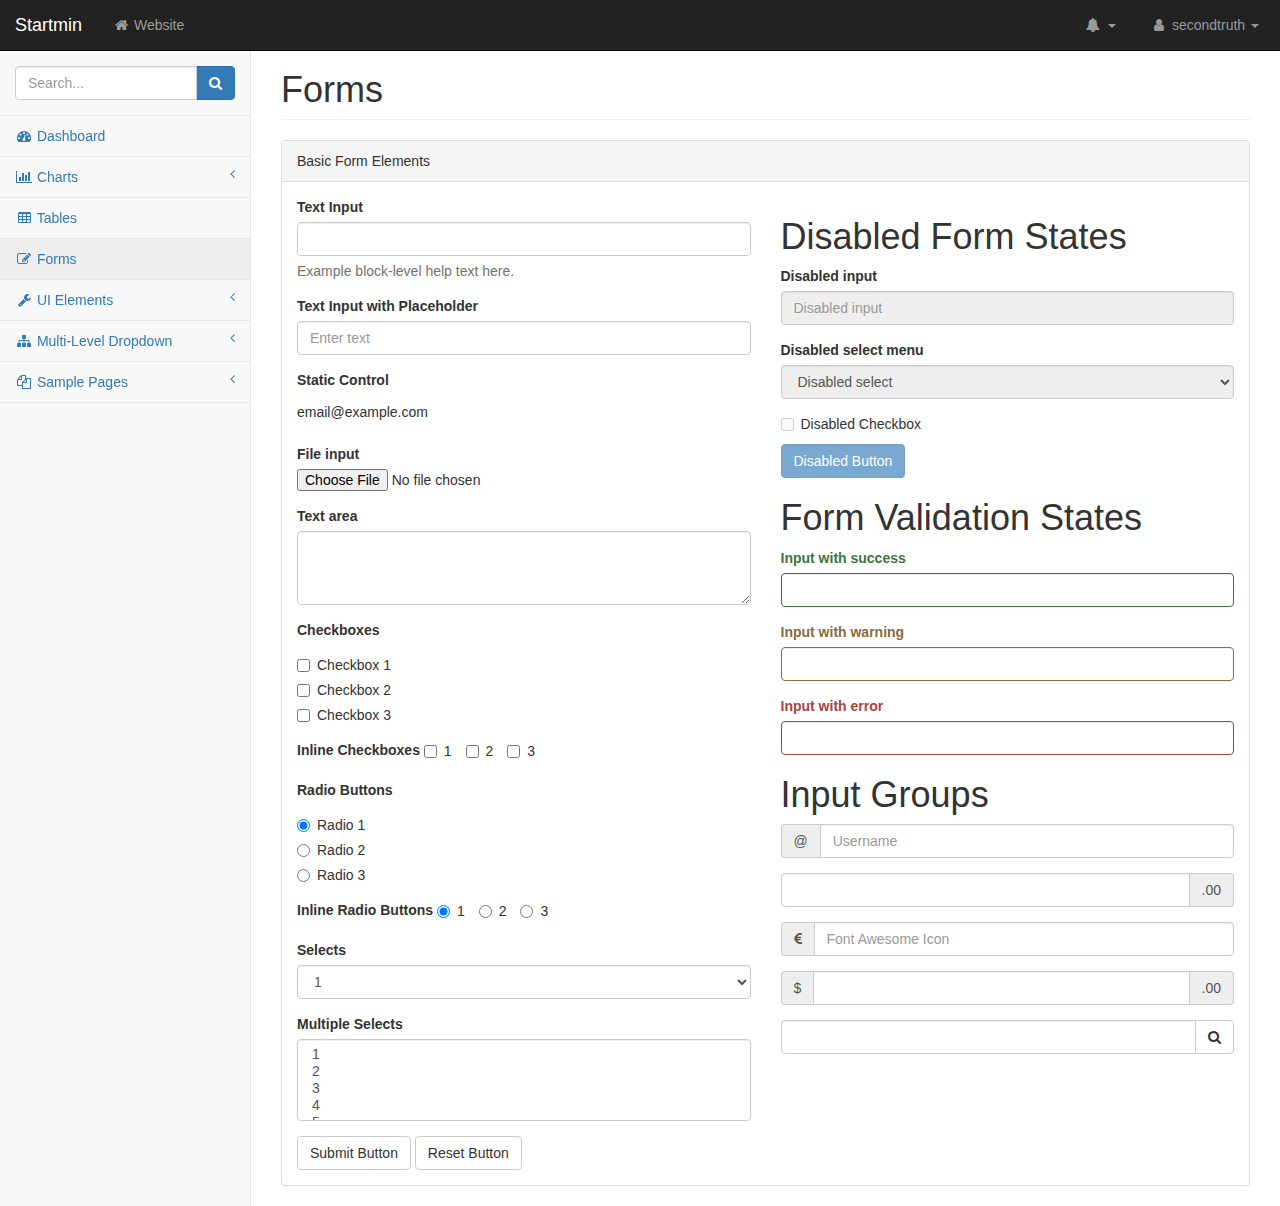
<file: public/addmin/startmin-master/pages/forms.html>
<!DOCTYPE html>
<html lang="en">
    <head>
        <meta charset="utf-8">
        <meta http-equiv="X-UA-Compatible" content="IE=edge">
        <meta name="viewport" content="width=device-width, initial-scale=1">
        <meta name="description" content="">
        <meta name="author" content="">

        <title>Startmin - Bootstrap Admin Theme</title>

        <!-- Bootstrap Core CSS -->
        <link href="../css/bootstrap.min.css" rel="stylesheet">

        <!-- MetisMenu CSS -->
        <link href="../css/metisMenu.min.css" rel="stylesheet">

        <!-- Custom CSS -->
        <link href="../css/startmin.css" rel="stylesheet">

        <!-- Custom Fonts -->
        <link href="../css/font-awesome.min.css" rel="stylesheet" type="text/css">

        <!-- HTML5 Shim and Respond.js IE8 support of HTML5 elements and media queries -->
        <!-- WARNING: Respond.js doesn't work if you view the page via file:// -->
        <!--[if lt IE 9]>
        <script src="https://cdnjs.cloudflare.com/ajax/libs/html5shiv/3.7.3/html5shiv.min.js"></script>
        <script src="https://cdnjs.cloudflare.com/ajax/libs/respond.js/1.4.2/respond.min.js"></script>
        <![endif]-->
    </head>
    <body>

        <div id="wrapper">

            <!-- Navigation -->
            <nav class="navbar navbar-inverse navbar-fixed-top" role="navigation">
                <div class="navbar-header">
                    <a class="navbar-brand" href="index.html">Startmin</a>
                </div>

                <button type="button" class="navbar-toggle" data-toggle="collapse" data-target=".navbar-collapse">
                    <span class="sr-only">Toggle navigation</span>
                    <span class="icon-bar"></span>
                    <span class="icon-bar"></span>
                    <span class="icon-bar"></span>
                </button>

                <ul class="nav navbar-nav navbar-left navbar-top-links">
                    <li><a href="#"><i class="fa fa-home fa-fw"></i> Website</a></li>
                </ul>

                <ul class="nav navbar-right navbar-top-links">
                    <li class="dropdown navbar-inverse">
                        <a class="dropdown-toggle" data-toggle="dropdown" href="#">
                            <i class="fa fa-bell fa-fw"></i> <b class="caret"></b>
                        </a>
                        <ul class="dropdown-menu dropdown-alerts">
                            <li>
                                <a href="#">
                                    <div>
                                        <i class="fa fa-comment fa-fw"></i> New Comment
                                        <span class="pull-right text-muted small">4 minutes ago</span>
                                    </div>
                                </a>
                            </li>
                            <li>
                                <a href="#">
                                    <div>
                                        <i class="fa fa-twitter fa-fw"></i> 3 New Followers
                                        <span class="pull-right text-muted small">12 minutes ago</span>
                                    </div>
                                </a>
                            </li>
                            <li>
                                <a href="#">
                                    <div>
                                        <i class="fa fa-envelope fa-fw"></i> Message Sent
                                        <span class="pull-right text-muted small">4 minutes ago</span>
                                    </div>
                                </a>
                            </li>
                            <li>
                                <a href="#">
                                    <div>
                                        <i class="fa fa-tasks fa-fw"></i> New Task
                                        <span class="pull-right text-muted small">4 minutes ago</span>
                                    </div>
                                </a>
                            </li>
                            <li>
                                <a href="#">
                                    <div>
                                        <i class="fa fa-upload fa-fw"></i> Server Rebooted
                                        <span class="pull-right text-muted small">4 minutes ago</span>
                                    </div>
                                </a>
                            </li>
                            <li class="divider"></li>
                            <li>
                                <a class="text-center" href="#">
                                    <strong>See All Alerts</strong>
                                    <i class="fa fa-angle-right"></i>
                                </a>
                            </li>
                        </ul>
                    </li>
                    <li class="dropdown">
                        <a class="dropdown-toggle" data-toggle="dropdown" href="#">
                            <i class="fa fa-user fa-fw"></i> secondtruth <b class="caret"></b>
                        </a>
                        <ul class="dropdown-menu dropdown-user">
                            <li><a href="#"><i class="fa fa-user fa-fw"></i> User Profile</a>
                            </li>
                            <li><a href="#"><i class="fa fa-gear fa-fw"></i> Settings</a>
                            </li>
                            <li class="divider"></li>
                            <li><a href="login.html"><i class="fa fa-sign-out fa-fw"></i> Logout</a>
                            </li>
                        </ul>
                    </li>
                </ul>
                <!-- /.navbar-top-links -->

                <div class="navbar-default sidebar" role="navigation">
                    <div class="sidebar-nav navbar-collapse">
                        <ul class="nav" id="side-menu">
                            <li class="sidebar-search">
                                <div class="input-group custom-search-form">
                                    <input type="text" class="form-control" placeholder="Search...">
                                    <span class="input-group-btn">
                                        <button class="btn btn-primary" type="button">
                                            <i class="fa fa-search"></i>
                                        </button>
                                </span>
                                </div>
                                <!-- /input-group -->
                            </li>
                            <li>
                                <a href="index.html"><i class="fa fa-dashboard fa-fw"></i> Dashboard</a>
                            </li>
                            <li>
                                <a href="#"><i class="fa fa-bar-chart-o fa-fw"></i> Charts<span class="fa arrow"></span></a>
                                <ul class="nav nav-second-level">
                                    <li>
                                        <a href="flot.html">Flot Charts</a>
                                    </li>
                                    <li>
                                        <a href="morris.html">Morris.js Charts</a>
                                    </li>
                                </ul>
                                <!-- /.nav-second-level -->
                            </li>
                            <li>
                                <a href="tables.html"><i class="fa fa-table fa-fw"></i> Tables</a>
                            </li>
                            <li>
                                <a href="forms.html"><i class="fa fa-edit fa-fw"></i> Forms</a>
                            </li>
                            <li>
                                <a href="#"><i class="fa fa-wrench fa-fw"></i> UI Elements<span class="fa arrow"></span></a>
                                <ul class="nav nav-second-level">
                                    <li>
                                        <a href="panels-wells.html">Panels and Wells</a>
                                    </li>
                                    <li>
                                        <a href="buttons.html">Buttons</a>
                                    </li>
                                    <li>
                                        <a href="notifications.html">Notifications</a>
                                    </li>
                                    <li>
                                        <a href="typography.html">Typography</a>
                                    </li>
                                    <li>
                                        <a href="icons.html"> Icons</a>
                                    </li>
                                    <li>
                                        <a href="grid.html">Grid</a>
                                    </li>
                                </ul>
                                <!-- /.nav-second-level -->
                            </li>
                            <li>
                                <a href="#"><i class="fa fa-sitemap fa-fw"></i> Multi-Level Dropdown<span class="fa arrow"></span></a>
                                <ul class="nav nav-second-level">
                                    <li>
                                        <a href="#">Second Level Item</a>
                                    </li>
                                    <li>
                                        <a href="#">Second Level Item</a>
                                    </li>
                                    <li>
                                        <a href="#">Third Level <span class="fa arrow"></span></a>
                                        <ul class="nav nav-third-level">
                                            <li>
                                                <a href="#">Third Level Item</a>
                                            </li>
                                            <li>
                                                <a href="#">Third Level Item</a>
                                            </li>
                                            <li>
                                                <a href="#">Third Level Item</a>
                                            </li>
                                            <li>
                                                <a href="#">Third Level Item</a>
                                            </li>
                                        </ul>
                                        <!-- /.nav-third-level -->
                                    </li>
                                </ul>
                                <!-- /.nav-second-level -->
                            </li>
                            <li>
                                <a href="#"><i class="fa fa-files-o fa-fw"></i> Sample Pages<span class="fa arrow"></span></a>
                                <ul class="nav nav-second-level">
                                    <li>
                                        <a href="blank.html">Blank Page</a>
                                    </li>
                                    <li>
                                        <a href="login.html">Login Page</a>
                                    </li>
                                </ul>
                                <!-- /.nav-second-level -->
                            </li>
                        </ul>
                    </div>
                    <!-- /.sidebar-collapse -->
                </div>
                <!-- /.navbar-static-side -->
            </nav>

            <div id="page-wrapper">
                <div class="container-fluid">
                    <div class="row">
                        <div class="col-lg-12">
                            <h1 class="page-header">Forms</h1>
                        </div>
                        <!-- /.col-lg-12 -->
                    </div>
                    <!-- /.row -->
                    <div class="row">
                        <div class="col-lg-12">
                            <div class="panel panel-default">
                                <div class="panel-heading">
                                    Basic Form Elements
                                </div>
                                <div class="panel-body">
                                    <div class="row">
                                        <div class="col-lg-6">
                                            <form role="form">
                                                <div class="form-group">
                                                    <label>Text Input</label>
                                                    <input class="form-control">
                                                    <p class="help-block">Example block-level help text here.</p>
                                                </div>
                                                <div class="form-group">
                                                    <label>Text Input with Placeholder</label>
                                                    <input class="form-control" placeholder="Enter text">
                                                </div>
                                                <div class="form-group">
                                                    <label>Static Control</label>
                                                    <p class="form-control-static">email@example.com</p>
                                                </div>
                                                <div class="form-group">
                                                    <label>File input</label>
                                                    <input type="file">
                                                </div>
                                                <div class="form-group">
                                                    <label>Text area</label>
                                                    <textarea class="form-control" rows="3"></textarea>
                                                </div>
                                                <div class="form-group">
                                                    <label>Checkboxes</label>
                                                    <div class="checkbox">
                                                        <label>
                                                            <input type="checkbox" value="">Checkbox 1
                                                        </label>
                                                    </div>
                                                    <div class="checkbox">
                                                        <label>
                                                            <input type="checkbox" value="">Checkbox 2
                                                        </label>
                                                    </div>
                                                    <div class="checkbox">
                                                        <label>
                                                            <input type="checkbox" value="">Checkbox 3
                                                        </label>
                                                    </div>
                                                </div>
                                                <div class="form-group">
                                                    <label>Inline Checkboxes</label>
                                                    <label class="checkbox-inline">
                                                        <input type="checkbox">1
                                                    </label>
                                                    <label class="checkbox-inline">
                                                        <input type="checkbox">2
                                                    </label>
                                                    <label class="checkbox-inline">
                                                        <input type="checkbox">3
                                                    </label>
                                                </div>
                                                <div class="form-group">
                                                    <label>Radio Buttons</label>
                                                    <div class="radio">
                                                        <label>
                                                            <input type="radio" name="optionsRadios" id="optionsRadios1" value="option1" checked>Radio 1
                                                        </label>
                                                    </div>
                                                    <div class="radio">
                                                        <label>
                                                            <input type="radio" name="optionsRadios" id="optionsRadios2" value="option2">Radio 2
                                                        </label>
                                                    </div>
                                                    <div class="radio">
                                                        <label>
                                                            <input type="radio" name="optionsRadios" id="optionsRadios3" value="option3">Radio 3
                                                        </label>
                                                    </div>
                                                </div>
                                                <div class="form-group">
                                                    <label>Inline Radio Buttons</label>
                                                    <label class="radio-inline">
                                                        <input type="radio" name="optionsRadiosInline" id="optionsRadiosInline1" value="option1" checked>1
                                                    </label>
                                                    <label class="radio-inline">
                                                        <input type="radio" name="optionsRadiosInline" id="optionsRadiosInline2" value="option2">2
                                                    </label>
                                                    <label class="radio-inline">
                                                        <input type="radio" name="optionsRadiosInline" id="optionsRadiosInline3" value="option3">3
                                                    </label>
                                                </div>
                                                <div class="form-group">
                                                    <label>Selects</label>
                                                    <select class="form-control">
                                                        <option>1</option>
                                                        <option>2</option>
                                                        <option>3</option>
                                                        <option>4</option>
                                                        <option>5</option>
                                                    </select>
                                                </div>
                                                <div class="form-group">
                                                    <label>Multiple Selects</label>
                                                    <select multiple class="form-control">
                                                        <option>1</option>
                                                        <option>2</option>
                                                        <option>3</option>
                                                        <option>4</option>
                                                        <option>5</option>
                                                    </select>
                                                </div>
                                                <button type="submit" class="btn btn-default">Submit Button</button>
                                                <button type="reset" class="btn btn-default">Reset Button</button>
                                            </form>
                                        </div>
                                        <!-- /.col-lg-6 (nested) -->
                                        <div class="col-lg-6">
                                            <h1>Disabled Form States</h1>
                                            <form role="form">
                                                <fieldset disabled>
                                                    <div class="form-group">
                                                        <label for="disabledSelect">Disabled input</label>
                                                        <input class="form-control" id="disabledInput" type="text" placeholder="Disabled input" disabled>
                                                    </div>
                                                    <div class="form-group">
                                                        <label for="disabledSelect">Disabled select menu</label>
                                                        <select id="disabledSelect" class="form-control">
                                                            <option>Disabled select</option>
                                                        </select>
                                                    </div>
                                                    <div class="checkbox">
                                                        <label>
                                                            <input type="checkbox">Disabled Checkbox
                                                        </label>
                                                    </div>
                                                    <button type="submit" class="btn btn-primary">Disabled Button</button>
                                                </fieldset>
                                            </form>
                                            <h1>Form Validation States</h1>
                                            <form role="form">
                                                <div class="form-group has-success">
                                                    <label class="control-label" for="inputSuccess">Input with success</label>
                                                    <input type="text" class="form-control" id="inputSuccess">
                                                </div>
                                                <div class="form-group has-warning">
                                                    <label class="control-label" for="inputWarning">Input with warning</label>
                                                    <input type="text" class="form-control" id="inputWarning">
                                                </div>
                                                <div class="form-group has-error">
                                                    <label class="control-label" for="inputError">Input with error</label>
                                                    <input type="text" class="form-control" id="inputError">
                                                </div>
                                            </form>
                                            <h1>Input Groups</h1>
                                            <form role="form">
                                                <div class="form-group input-group">
                                                    <span class="input-group-addon">@</span>
                                                    <input type="text" class="form-control" placeholder="Username">
                                                </div>
                                                <div class="form-group input-group">
                                                    <input type="text" class="form-control">
                                                    <span class="input-group-addon">.00</span>
                                                </div>
                                                <div class="form-group input-group">
                                                    <span class="input-group-addon"><i class="fa fa-eur"></i>
                                                    </span>
                                                    <input type="text" class="form-control" placeholder="Font Awesome Icon">
                                                </div>
                                                <div class="form-group input-group">
                                                    <span class="input-group-addon">$</span>
                                                    <input type="text" class="form-control">
                                                    <span class="input-group-addon">.00</span>
                                                </div>
                                                <div class="form-group input-group">
                                                    <input type="text" class="form-control">
                                                    <span class="input-group-btn">
                                                        <button class="btn btn-default" type="button"><i class="fa fa-search"></i>
                                                        </button>
                                                    </span>
                                                </div>
                                            </form>
                                        </div>
                                        <!-- /.col-lg-6 (nested) -->
                                    </div>
                                    <!-- /.row (nested) -->
                                </div>
                                <!-- /.panel-body -->
                            </div>
                            <!-- /.panel -->
                        </div>
                        <!-- /.col-lg-12 -->
                    </div>
                    <!-- /.row -->
                </div>
                <!-- /.container-fluid -->
            </div>
            <!-- /#page-wrapper -->

        </div>
        <!-- /#wrapper -->

        <!-- jQuery -->
        <script src="../js/jquery.min.js"></script>

        <!-- Bootstrap Core JavaScript -->
        <script src="../js/bootstrap.min.js"></script>

        <!-- Metis Menu Plugin JavaScript -->
        <script src="../js/metisMenu.min.js"></script>

        <!-- Custom Theme JavaScript -->
        <script src="../js/startmin.js"></script>

    </body>
</html>
</file>
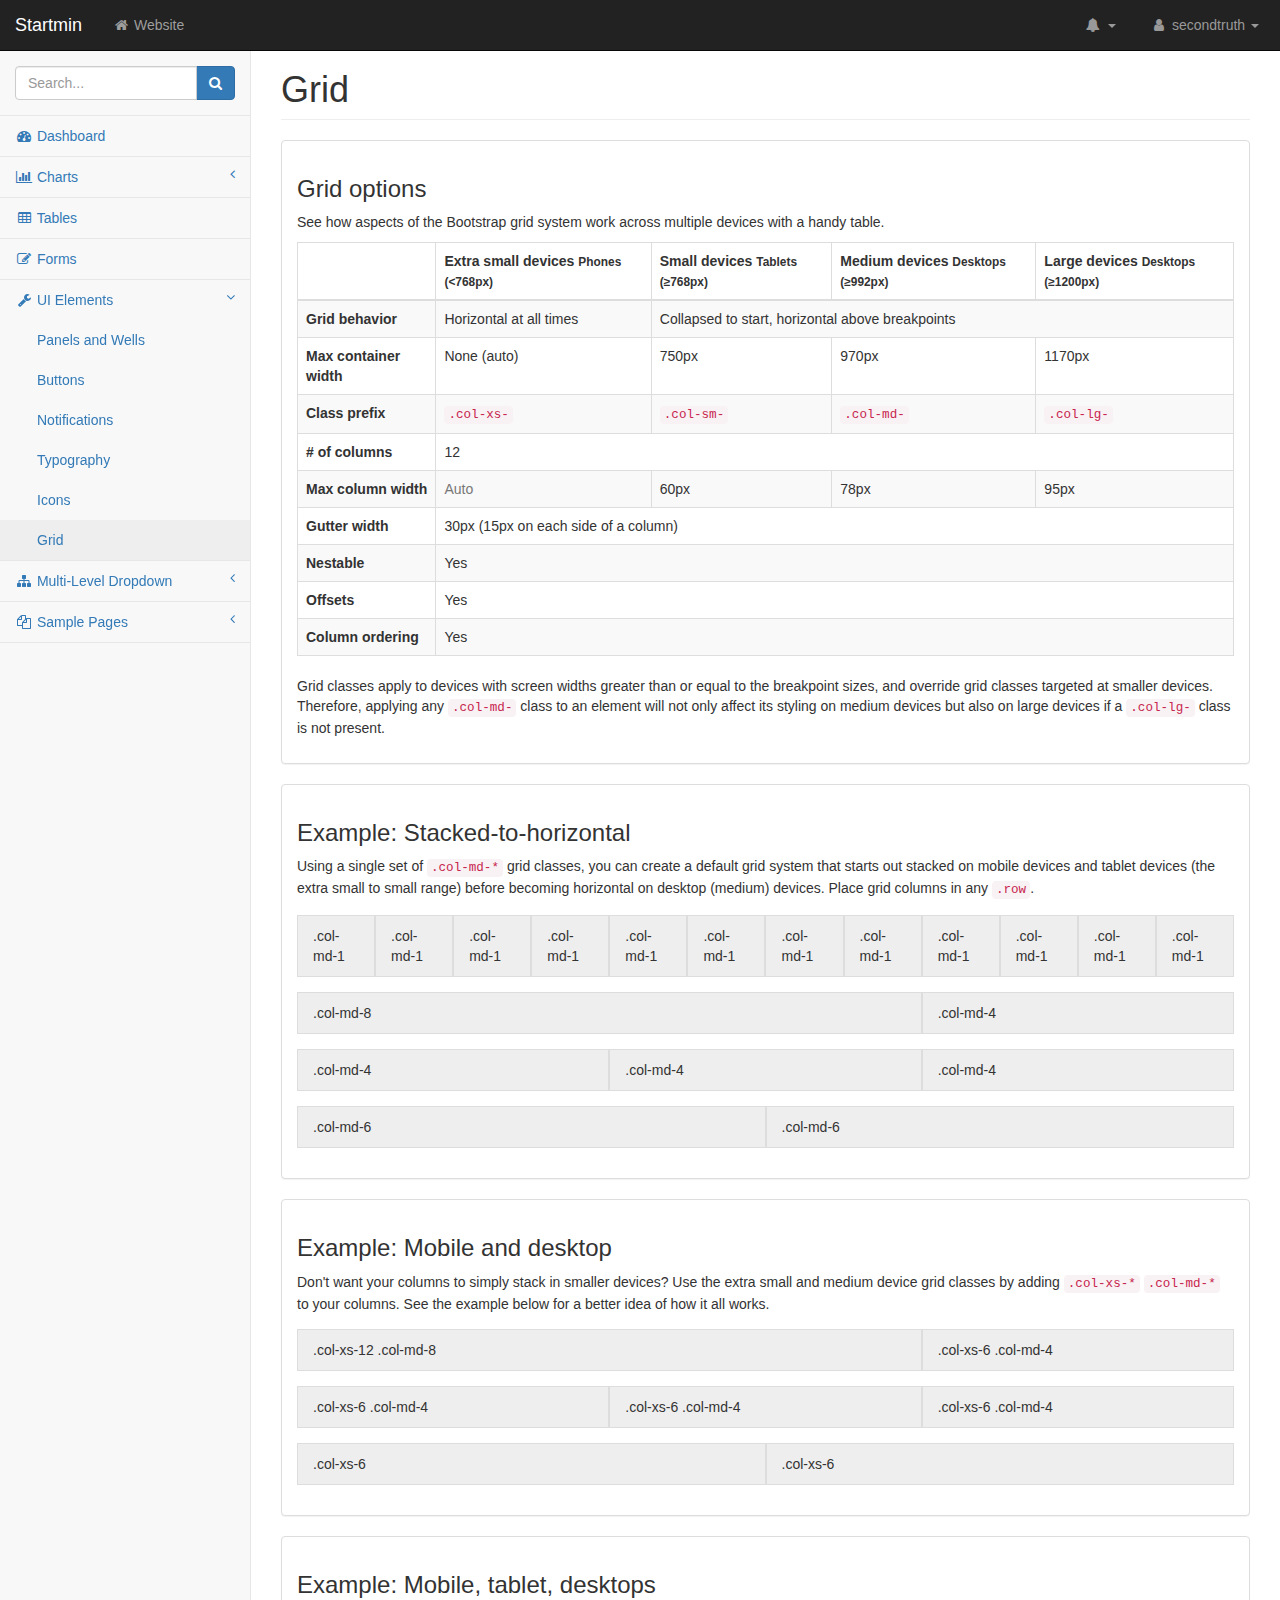
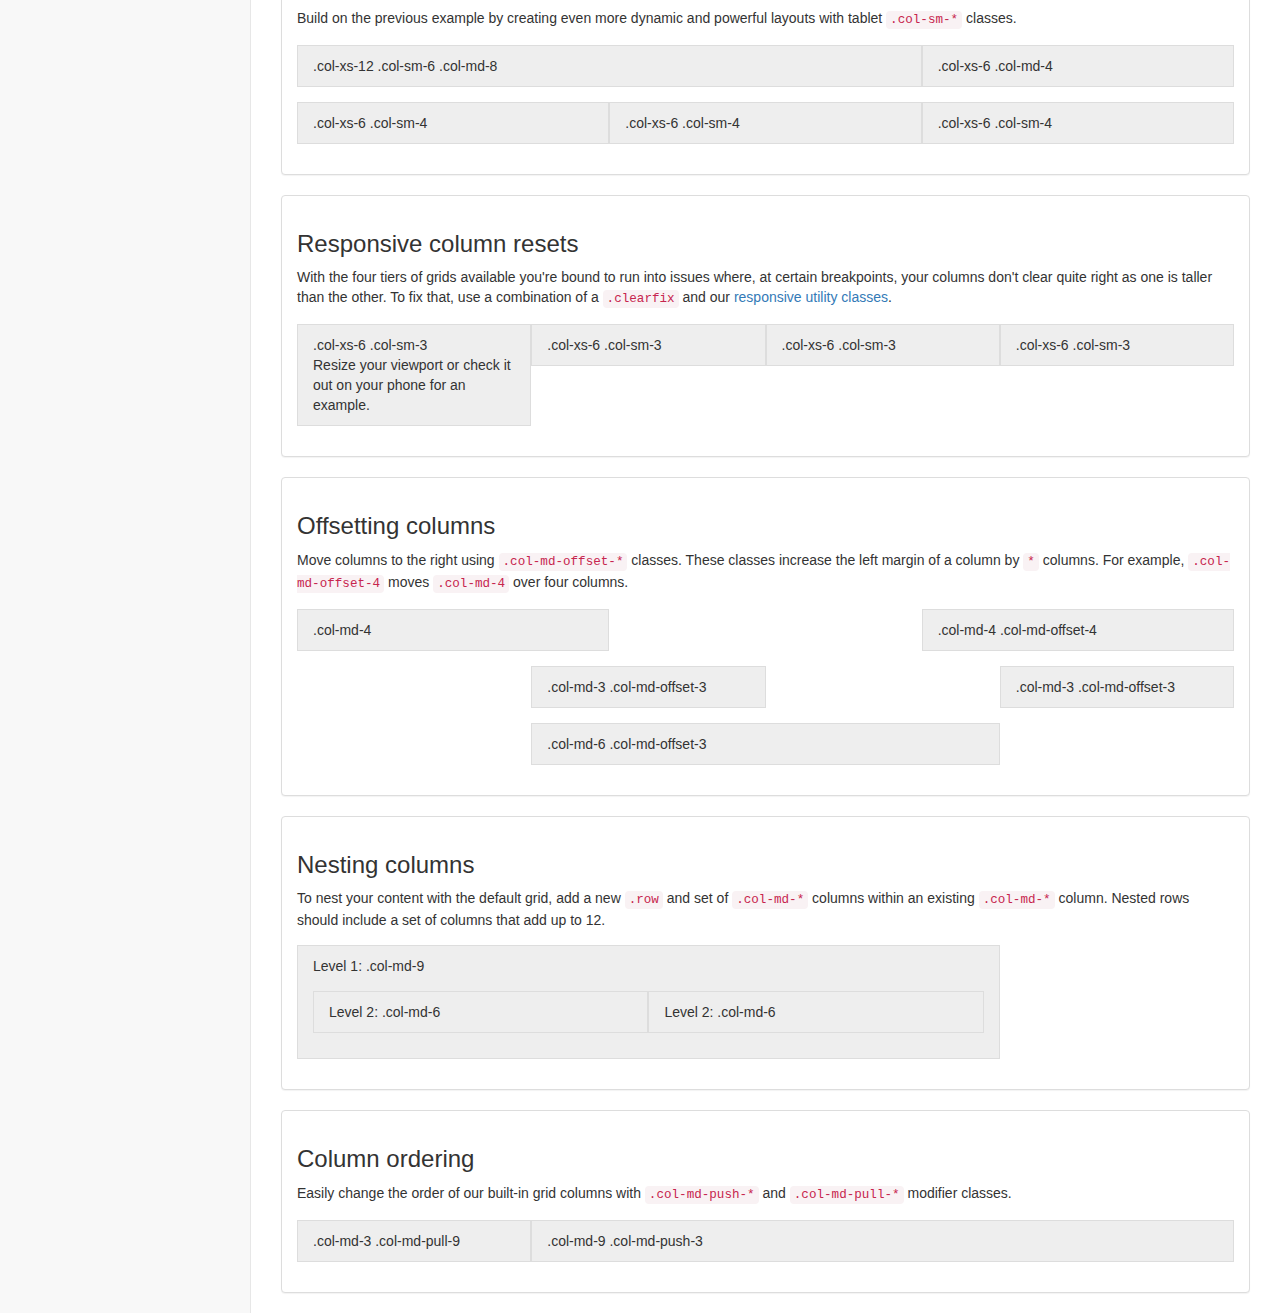
<file: public/addmin/startmin-master/pages/grid.html>
<!DOCTYPE html>
<html lang="en">
    <head>
        <meta charset="utf-8">
        <meta http-equiv="X-UA-Compatible" content="IE=edge">
        <meta name="viewport" content="width=device-width, initial-scale=1">
        <meta name="description" content="">
        <meta name="author" content="">

        <title>Startmin - Bootstrap Admin Theme</title>

        <!-- Bootstrap Core CSS -->
        <link href="../css/bootstrap.min.css" rel="stylesheet">

        <!-- MetisMenu CSS -->
        <link href="../css/metisMenu.min.css" rel="stylesheet">

        <!-- Custom CSS -->
        <link href="../css/startmin.css" rel="stylesheet">

        <!-- Custom Fonts -->
        <link href="../css/font-awesome.min.css" rel="stylesheet" type="text/css">

        <!-- HTML5 Shim and Respond.js IE8 support of HTML5 elements and media queries -->
        <!-- WARNING: Respond.js doesn't work if you view the page via file:// -->
        <!--[if lt IE 9]>
        <script src="https://cdnjs.cloudflare.com/ajax/libs/html5shiv/3.7.3/html5shiv.min.js"></script>
        <script src="https://cdnjs.cloudflare.com/ajax/libs/respond.js/1.4.2/respond.min.js"></script>
        <![endif]-->
    </head>
    <body>

        <div id="wrapper">

            <!-- Navigation -->
            <nav class="navbar navbar-inverse navbar-fixed-top" role="navigation">
                <div class="navbar-header">
                    <a class="navbar-brand" href="index.html">Startmin</a>
                </div>

                <button type="button" class="navbar-toggle" data-toggle="collapse" data-target=".navbar-collapse">
                    <span class="sr-only">Toggle navigation</span>
                    <span class="icon-bar"></span>
                    <span class="icon-bar"></span>
                    <span class="icon-bar"></span>
                </button>

                <ul class="nav navbar-nav navbar-left navbar-top-links">
                    <li><a href="#"><i class="fa fa-home fa-fw"></i> Website</a></li>
                </ul>

                <ul class="nav navbar-right navbar-top-links">
                    <li class="dropdown navbar-inverse">
                        <a class="dropdown-toggle" data-toggle="dropdown" href="#">
                            <i class="fa fa-bell fa-fw"></i> <b class="caret"></b>
                        </a>
                        <ul class="dropdown-menu dropdown-alerts">
                            <li>
                                <a href="#">
                                    <div>
                                        <i class="fa fa-comment fa-fw"></i> New Comment
                                        <span class="pull-right text-muted small">4 minutes ago</span>
                                    </div>
                                </a>
                            </li>
                            <li>
                                <a href="#">
                                    <div>
                                        <i class="fa fa-twitter fa-fw"></i> 3 New Followers
                                        <span class="pull-right text-muted small">12 minutes ago</span>
                                    </div>
                                </a>
                            </li>
                            <li>
                                <a href="#">
                                    <div>
                                        <i class="fa fa-envelope fa-fw"></i> Message Sent
                                        <span class="pull-right text-muted small">4 minutes ago</span>
                                    </div>
                                </a>
                            </li>
                            <li>
                                <a href="#">
                                    <div>
                                        <i class="fa fa-tasks fa-fw"></i> New Task
                                        <span class="pull-right text-muted small">4 minutes ago</span>
                                    </div>
                                </a>
                            </li>
                            <li>
                                <a href="#">
                                    <div>
                                        <i class="fa fa-upload fa-fw"></i> Server Rebooted
                                        <span class="pull-right text-muted small">4 minutes ago</span>
                                    </div>
                                </a>
                            </li>
                            <li class="divider"></li>
                            <li>
                                <a class="text-center" href="#">
                                    <strong>See All Alerts</strong>
                                    <i class="fa fa-angle-right"></i>
                                </a>
                            </li>
                        </ul>
                    </li>
                    <li class="dropdown">
                        <a class="dropdown-toggle" data-toggle="dropdown" href="#">
                            <i class="fa fa-user fa-fw"></i> secondtruth <b class="caret"></b>
                        </a>
                        <ul class="dropdown-menu dropdown-user">
                            <li><a href="#"><i class="fa fa-user fa-fw"></i> User Profile</a>
                            </li>
                            <li><a href="#"><i class="fa fa-gear fa-fw"></i> Settings</a>
                            </li>
                            <li class="divider"></li>
                            <li><a href="login.html"><i class="fa fa-sign-out fa-fw"></i> Logout</a>
                            </li>
                        </ul>
                    </li>
                </ul>
                <!-- /.navbar-top-links -->

                <div class="navbar-default sidebar" role="navigation">
                    <div class="sidebar-nav navbar-collapse">
                        <ul class="nav" id="side-menu">
                            <li class="sidebar-search">
                                <div class="input-group custom-search-form">
                                    <input type="text" class="form-control" placeholder="Search...">
                                    <span class="input-group-btn">
                                        <button class="btn btn-primary" type="button">
                                            <i class="fa fa-search"></i>
                                        </button>
                                </span>
                                </div>
                                <!-- /input-group -->
                            </li>
                            <li>
                                <a href="index.html"><i class="fa fa-dashboard fa-fw"></i> Dashboard</a>
                            </li>
                            <li>
                                <a href="#"><i class="fa fa-bar-chart-o fa-fw"></i> Charts<span class="fa arrow"></span></a>
                                <ul class="nav nav-second-level">
                                    <li>
                                        <a href="flot.html">Flot Charts</a>
                                    </li>
                                    <li>
                                        <a href="morris.html">Morris.js Charts</a>
                                    </li>
                                </ul>
                                <!-- /.nav-second-level -->
                            </li>
                            <li>
                                <a href="tables.html"><i class="fa fa-table fa-fw"></i> Tables</a>
                            </li>
                            <li>
                                <a href="forms.html"><i class="fa fa-edit fa-fw"></i> Forms</a>
                            </li>
                            <li class="active">
                                <a href="#"><i class="fa fa-wrench fa-fw"></i> UI Elements<span class="fa arrow"></span></a>
                                <ul class="nav nav-second-level">
                                    <li>
                                        <a href="panels-wells.html">Panels and Wells</a>
                                    </li>
                                    <li>
                                        <a href="buttons.html">Buttons</a>
                                    </li>
                                    <li>
                                        <a href="notifications.html">Notifications</a>
                                    </li>
                                    <li>
                                        <a href="typography.html">Typography</a>
                                    </li>
                                    <li>
                                        <a href="icons.html"> Icons</a>
                                    </li>
                                    <li>
                                        <a href="grid.html" class="active">Grid</a>
                                    </li>
                                </ul>
                                <!-- /.nav-second-level -->
                            </li>
                            <li>
                                <a href="#"><i class="fa fa-sitemap fa-fw"></i> Multi-Level Dropdown<span class="fa arrow"></span></a>
                                <ul class="nav nav-second-level">
                                    <li>
                                        <a href="#">Second Level Item</a>
                                    </li>
                                    <li>
                                        <a href="#">Second Level Item</a>
                                    </li>
                                    <li>
                                        <a href="#">Third Level <span class="fa arrow"></span></a>
                                        <ul class="nav nav-third-level">
                                            <li>
                                                <a href="#">Third Level Item</a>
                                            </li>
                                            <li>
                                                <a href="#">Third Level Item</a>
                                            </li>
                                            <li>
                                                <a href="#">Third Level Item</a>
                                            </li>
                                            <li>
                                                <a href="#">Third Level Item</a>
                                            </li>
                                        </ul>
                                        <!-- /.nav-third-level -->
                                    </li>
                                </ul>
                                <!-- /.nav-second-level -->
                            </li>
                            <li>
                                <a href="#"><i class="fa fa-files-o fa-fw"></i> Sample Pages<span class="fa arrow"></span></a>
                                <ul class="nav nav-second-level">
                                    <li>
                                        <a href="blank.html">Blank Page</a>
                                    </li>
                                    <li>
                                        <a href="login.html">Login Page</a>
                                    </li>
                                </ul>
                                <!-- /.nav-second-level -->
                            </li>
                        </ul>
                    </div>
                    <!-- /.sidebar-collapse -->
                </div>
                <!-- /.navbar-static-side -->
            </nav>

            <div id="page-wrapper">
                <div class="container-fluid">
                    <div class="row">
                        <div class="col-lg-12">
                            <h1 class="page-header">Grid</h1>
                        </div>
                        <!-- /.col-lg-12 -->
                    </div>
                    <!-- /.row -->
                    <div class="row">
                        <div class="col-lg-12">
                            <div class="panel panel-default">
                                <div class="panel-body">
                                    <h3>Grid options</h3>
                                    <p>See how aspects of the Bootstrap grid system work across multiple devices with a handy table.</p>
                                    <div class="table-responsive">
                                        <table class="table table-bordered table-striped">
                                            <thead>
                                                <tr>
                                                    <th></th>
                                                    <th>
                                                        Extra small devices
                                                        <small>Phones (&lt;768px)</small>
                                                    </th>
                                                    <th>
                                                        Small devices
                                                        <small>Tablets (&ge;768px)</small>
                                                    </th>
                                                    <th>
                                                        Medium devices
                                                        <small>Desktops (&ge;992px)</small>
                                                    </th>
                                                    <th>
                                                        Large devices
                                                        <small>Desktops (&ge;1200px)</small>
                                                    </th>
                                                </tr>
                                            </thead>
                                            <tbody>
                                                <tr>
                                                    <th>Grid behavior</th>
                                                    <td>Horizontal at all times</td>
                                                    <td colspan="3">Collapsed to start, horizontal above breakpoints</td>
                                                </tr>
                                                <tr>
                                                    <th>Max container width</th>
                                                    <td>None (auto)</td>
                                                    <td>750px</td>
                                                    <td>970px</td>
                                                    <td>1170px</td>
                                                </tr>
                                                <tr>
                                                    <th>Class prefix</th>
                                                    <td>
                                                        <code>.col-xs-</code>
                                                    </td>
                                                    <td>
                                                        <code>.col-sm-</code>
                                                    </td>
                                                    <td>
                                                        <code>.col-md-</code>
                                                    </td>
                                                    <td>
                                                        <code>.col-lg-</code>
                                                    </td>
                                                </tr>
                                                <tr>
                                                    <th># of columns</th>
                                                    <td colspan="4">12</td>
                                                </tr>
                                                <tr>
                                                    <th>Max column width</th>
                                                    <td class="text-muted">Auto</td>
                                                    <td>60px</td>
                                                    <td>78px</td>
                                                    <td>95px</td>
                                                </tr>
                                                <tr>
                                                    <th>Gutter width</th>
                                                    <td colspan="4">30px (15px on each side of a column)</td>
                                                </tr>
                                                <tr>
                                                    <th>Nestable</th>
                                                    <td colspan="4">Yes</td>
                                                </tr>
                                                <tr>
                                                    <th>Offsets</th>
                                                    <td colspan="4">Yes</td>
                                                </tr>
                                                <tr>
                                                    <th>Column ordering</th>
                                                    <td colspan="4">Yes</td>
                                                </tr>
                                            </tbody>
                                        </table>
                                    </div>
                                    <p>Grid classes apply to devices with screen widths greater than or equal to the breakpoint sizes, and override grid classes targeted at smaller devices. Therefore, applying any
                                        <code>.col-md-</code> class to an element will not only affect its styling on medium devices but also on large devices if a
                                        <code>.col-lg-</code> class is not present.</p>
                                </div>
                            </div>
                        </div>
                        <!-- /.col-lg-12 -->
                    </div>
                    <!-- /.row -->

                    <div class="row">
                        <div class="col-lg-12">
                            <div class="panel panel-default">
                                <div class="panel-body">
                                    <h3>Example: Stacked-to-horizontal</h3>
                                    <p>Using a single set of
                                        <code>.col-md-*</code> grid classes, you can create a default grid system that starts out stacked on mobile devices and tablet devices (the extra small to small range) before becoming horizontal on desktop (medium) devices. Place grid columns in any
                                        <code>.row</code>.</p>
                                    <div class="row show-grid">
                                        <div class="col-md-1">.col-md-1</div>
                                        <div class="col-md-1">.col-md-1</div>
                                        <div class="col-md-1">.col-md-1</div>
                                        <div class="col-md-1">.col-md-1</div>
                                        <div class="col-md-1">.col-md-1</div>
                                        <div class="col-md-1">.col-md-1</div>
                                        <div class="col-md-1">.col-md-1</div>
                                        <div class="col-md-1">.col-md-1</div>
                                        <div class="col-md-1">.col-md-1</div>
                                        <div class="col-md-1">.col-md-1</div>
                                        <div class="col-md-1">.col-md-1</div>
                                        <div class="col-md-1">.col-md-1</div>
                                    </div>
                                    <div class="row show-grid">
                                        <div class="col-md-8">.col-md-8</div>
                                        <div class="col-md-4">.col-md-4</div>
                                    </div>
                                    <div class="row show-grid">
                                        <div class="col-md-4">.col-md-4</div>
                                        <div class="col-md-4">.col-md-4</div>
                                        <div class="col-md-4">.col-md-4</div>
                                    </div>
                                    <div class="row show-grid">
                                        <div class="col-md-6">.col-md-6</div>
                                        <div class="col-md-6">.col-md-6</div>
                                    </div>
                                </div>
                            </div>
                        </div>
                        <!-- /.col-lg-12 -->
                    </div>
                    <!-- /.row -->

                    <div class="row">
                        <div class="col-lg-12">
                            <div class="panel panel-default">
                                <div class="panel-body">
                                    <h3>Example: Mobile and desktop</h3>
                                    <p>Don't want your columns to simply stack in smaller devices? Use the extra small and medium device grid classes by adding
                                        <code>.col-xs-*</code>
                                        <code>.col-md-*</code> to your columns. See the example below for a better idea of how it all works.</p>
                                    <div class="row show-grid">
                                        <div class="col-xs-12 col-md-8">.col-xs-12 .col-md-8</div>
                                        <div class="col-xs-6 col-md-4">.col-xs-6 .col-md-4</div>
                                    </div>
                                    <div class="row show-grid">
                                        <div class="col-xs-6 col-md-4">.col-xs-6 .col-md-4</div>
                                        <div class="col-xs-6 col-md-4">.col-xs-6 .col-md-4</div>
                                        <div class="col-xs-6 col-md-4">.col-xs-6 .col-md-4</div>
                                    </div>
                                    <div class="row show-grid">
                                        <div class="col-xs-6">.col-xs-6</div>
                                        <div class="col-xs-6">.col-xs-6</div>
                                    </div>
                                </div>
                            </div>
                        </div>
                        <!-- /.col-lg-12 -->
                    </div>
                    <!-- /.row -->

                    <div class="row">
                        <div class="col-lg-12">
                            <div class="panel panel-default">
                                <div class="panel-body">
                                    <h3>Example: Mobile, tablet, desktops</h3>
                                    <p>Build on the previous example by creating even more dynamic and powerful layouts with tablet
                                        <code>.col-sm-*</code> classes.</p>
                                    <div class="row show-grid">
                                        <div class="col-xs-12 col-sm-6 col-md-8">.col-xs-12 .col-sm-6 .col-md-8</div>
                                        <div class="col-xs-6 col-md-4">.col-xs-6 .col-md-4</div>
                                    </div>
                                    <div class="row show-grid">
                                        <div class="col-xs-6 col-sm-4">.col-xs-6 .col-sm-4</div>
                                        <div class="col-xs-6 col-sm-4">.col-xs-6 .col-sm-4</div>
                                        <!-- Optional: clear the XS cols if their content doesn't match in height -->
                                        <div class="clearfix visible-xs"></div>
                                        <div class="col-xs-6 col-sm-4">.col-xs-6 .col-sm-4</div>
                                    </div>
                                </div>
                            </div>
                        </div>
                        <!-- /.col-lg-12 -->
                    </div>
                    <!-- /.row -->

                    <div class="row">
                        <div class="col-lg-12">
                            <div class="panel panel-default">
                                <div class="panel-body">
                                    <h3 id="grid-responsive-resets">Responsive column resets</h3>
                                    <p>With the four tiers of grids available you're bound to run into issues where, at certain breakpoints, your columns don't clear quite right as one is taller than the other. To fix that, use a combination of a
                                        <code>.clearfix</code> and our <a href="#responsive-utilities">responsive utility classes</a>.</p>
                                    <div class="row show-grid">
                                        <div class="col-xs-6 col-sm-3">
                                            .col-xs-6 .col-sm-3
                                            <br>Resize your viewport or check it out on your phone for an example.
                                        </div>
                                        <div class="col-xs-6 col-sm-3">.col-xs-6 .col-sm-3</div>

                                        <!-- Add the extra clearfix for only the required viewport -->
                                        <div class="clearfix visible-xs"></div>

                                        <div class="col-xs-6 col-sm-3">.col-xs-6 .col-sm-3</div>
                                        <div class="col-xs-6 col-sm-3">.col-xs-6 .col-sm-3</div>
                                    </div>
                                </div>
                            </div>
                        </div>
                        <!-- /.col-lg-12 -->
                    </div>
                    <!-- /.row -->

                    <div class="row">
                        <div class="col-lg-12">
                            <div class="panel panel-default">
                                <div class="panel-body">
                                    <h3 id="grid-offsetting">Offsetting columns</h3>
                                    <p>Move columns to the right using
                                        <code>.col-md-offset-*</code> classes. These classes increase the left margin of a column by
                                        <code>*</code> columns. For example,
                                        <code>.col-md-offset-4</code> moves
                                        <code>.col-md-4</code> over four columns.</p>
                                    <div class="row show-grid">
                                        <div class="col-md-4">.col-md-4</div>
                                        <div class="col-md-4 col-md-offset-4">.col-md-4 .col-md-offset-4</div>
                                    </div>
                                    <div class="row show-grid">
                                        <div class="col-md-3 col-md-offset-3">.col-md-3 .col-md-offset-3</div>
                                        <div class="col-md-3 col-md-offset-3">.col-md-3 .col-md-offset-3</div>
                                    </div>
                                    <div class="row show-grid">
                                        <div class="col-md-6 col-md-offset-3">.col-md-6 .col-md-offset-3</div>
                                    </div>
                                </div>
                            </div>
                        </div>
                        <!-- /.col-lg-12 -->
                    </div>
                    <!-- /.row -->

                    <div class="row">
                        <div class="col-lg-12">
                            <div class="panel panel-default">
                                <div class="panel-body">
                                    <h3 id="grid-nesting">Nesting columns</h3>
                                    <p>To nest your content with the default grid, add a new
                                        <code>.row</code> and set of
                                        <code>.col-md-*</code> columns within an existing
                                        <code>.col-md-*</code> column. Nested rows should include a set of columns that add up to 12.</p>
                                    <div class="row show-grid">
                                        <div class="col-md-9">
                                            Level 1: .col-md-9
                                            <div class="row show-grid">
                                                <div class="col-md-6">
                                                    Level 2: .col-md-6
                                                </div>
                                                <div class="col-md-6">
                                                    Level 2: .col-md-6
                                                </div>
                                            </div>
                                        </div>
                                    </div>
                                </div>
                            </div>
                        </div>
                        <!-- /.col-lg-12 -->
                    </div>
                    <!-- /.row -->

                    <div class="row">
                        <div class="col-lg-12">
                            <div class="panel panel-default">
                                <div class="panel-body">
                                    <h3 id="grid-column-ordering">Column ordering</h3>
                                    <p>Easily change the order of our built-in grid columns with
                                        <code>.col-md-push-*</code> and
                                        <code>.col-md-pull-*</code> modifier classes.</p>
                                    <div class="row show-grid">
                                        <div class="col-md-9 col-md-push-3">.col-md-9 .col-md-push-3</div>
                                        <div class="col-md-3 col-md-pull-9">.col-md-3 .col-md-pull-9</div>
                                    </div>
                                </div>
                            </div>
                        </div>
                        <!-- /.col-lg-12 -->
                    </div>
                    <!-- /.row -->
                </div>
                <!-- /.container-fluid -->
            </div>
            <!-- /#page-wrapper -->

        </div>
        <!-- /#wrapper -->

        <!-- jQuery -->
        <script src="../js/jquery.min.js"></script>

        <!-- Bootstrap Core JavaScript -->
        <script src="../js/bootstrap.min.js"></script>

        <!-- Metis Menu Plugin JavaScript -->
        <script src="../js/metisMenu.min.js"></script>

        <!-- Custom Theme JavaScript -->
        <script src="../js/startmin.js"></script>

    </body>

</html>
</file>
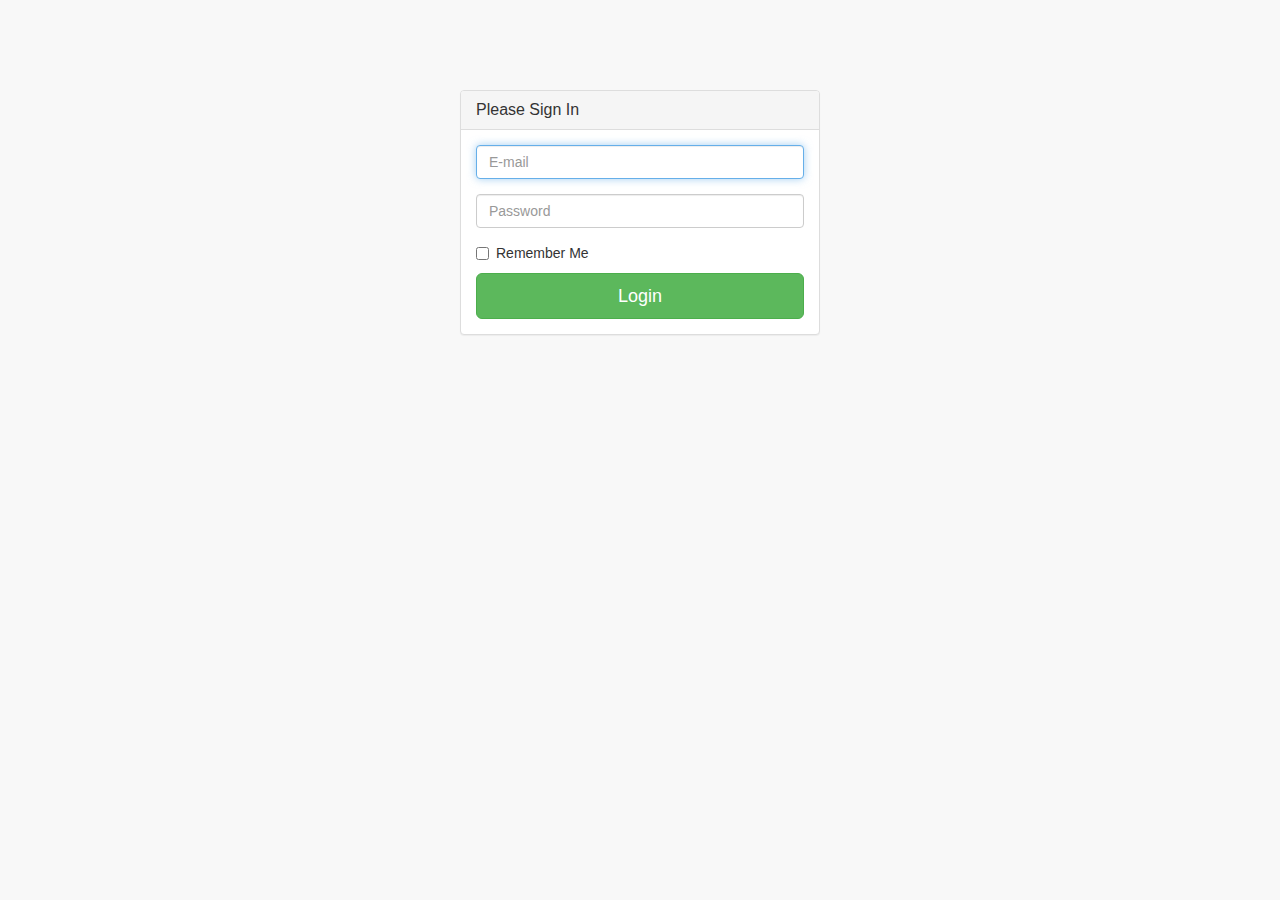
<file: public/addmin/startmin-master/pages/login.html>
<!DOCTYPE html>
<html lang="en">
    <head>
        <meta charset="utf-8">
        <meta http-equiv="X-UA-Compatible" content="IE=edge">
        <meta name="viewport" content="width=device-width, initial-scale=1">
        <meta name="description" content="">
        <meta name="author" content="">

        <title>Startmin - Bootstrap Admin Theme</title>

        <!-- Bootstrap Core CSS -->
        <link href="../css/bootstrap.min.css" rel="stylesheet">

        <!-- MetisMenu CSS -->
        <link href="../css/metisMenu.min.css" rel="stylesheet">

        <!-- Custom CSS -->
        <link href="../css/startmin.css" rel="stylesheet">

        <!-- Custom Fonts -->
        <link href="../css/font-awesome.min.css" rel="stylesheet" type="text/css">

        <!-- HTML5 Shim and Respond.js IE8 support of HTML5 elements and media queries -->
        <!-- WARNING: Respond.js doesn't work if you view the page via file:// -->
        <!--[if lt IE 9]>
        <script src="https://cdnjs.cloudflare.com/ajax/libs/html5shiv/3.7.3/html5shiv.min.js"></script>
        <script src="https://cdnjs.cloudflare.com/ajax/libs/respond.js/1.4.2/respond.min.js"></script>
        <![endif]-->
    </head>
    <body>

        <div class="container">
            <div class="row">
                <div class="col-md-4 col-md-offset-4">
                    <div class="login-panel panel panel-default">
                        <div class="panel-heading">
                            <h3 class="panel-title">Please Sign In</h3>
                        </div>
                        <div class="panel-body">
                            <form role="form">
                                <fieldset>
                                    <div class="form-group">
                                        <input class="form-control" placeholder="E-mail" name="email" type="email" autofocus>
                                    </div>
                                    <div class="form-group">
                                        <input class="form-control" placeholder="Password" name="password" type="password" value="">
                                    </div>
                                    <div class="checkbox">
                                        <label>
                                            <input name="remember" type="checkbox" value="Remember Me">Remember Me
                                        </label>
                                    </div>
                                    <!-- Change this to a button or input when using this as a form -->
                                    <a href="index.html" class="btn btn-lg btn-success btn-block">Login</a>
                                </fieldset>
                            </form>
                        </div>
                    </div>
                </div>
            </div>
        </div>

        <!-- jQuery -->
        <script src="../js/jquery.min.js"></script>

        <!-- Bootstrap Core JavaScript -->
        <script src="../js/bootstrap.min.js"></script>

        <!-- Metis Menu Plugin JavaScript -->
        <script src="../js/metisMenu.min.js"></script>

        <!-- Custom Theme JavaScript -->
        <script src="../js/startmin.js"></script>

    </body>
</html>
</file>
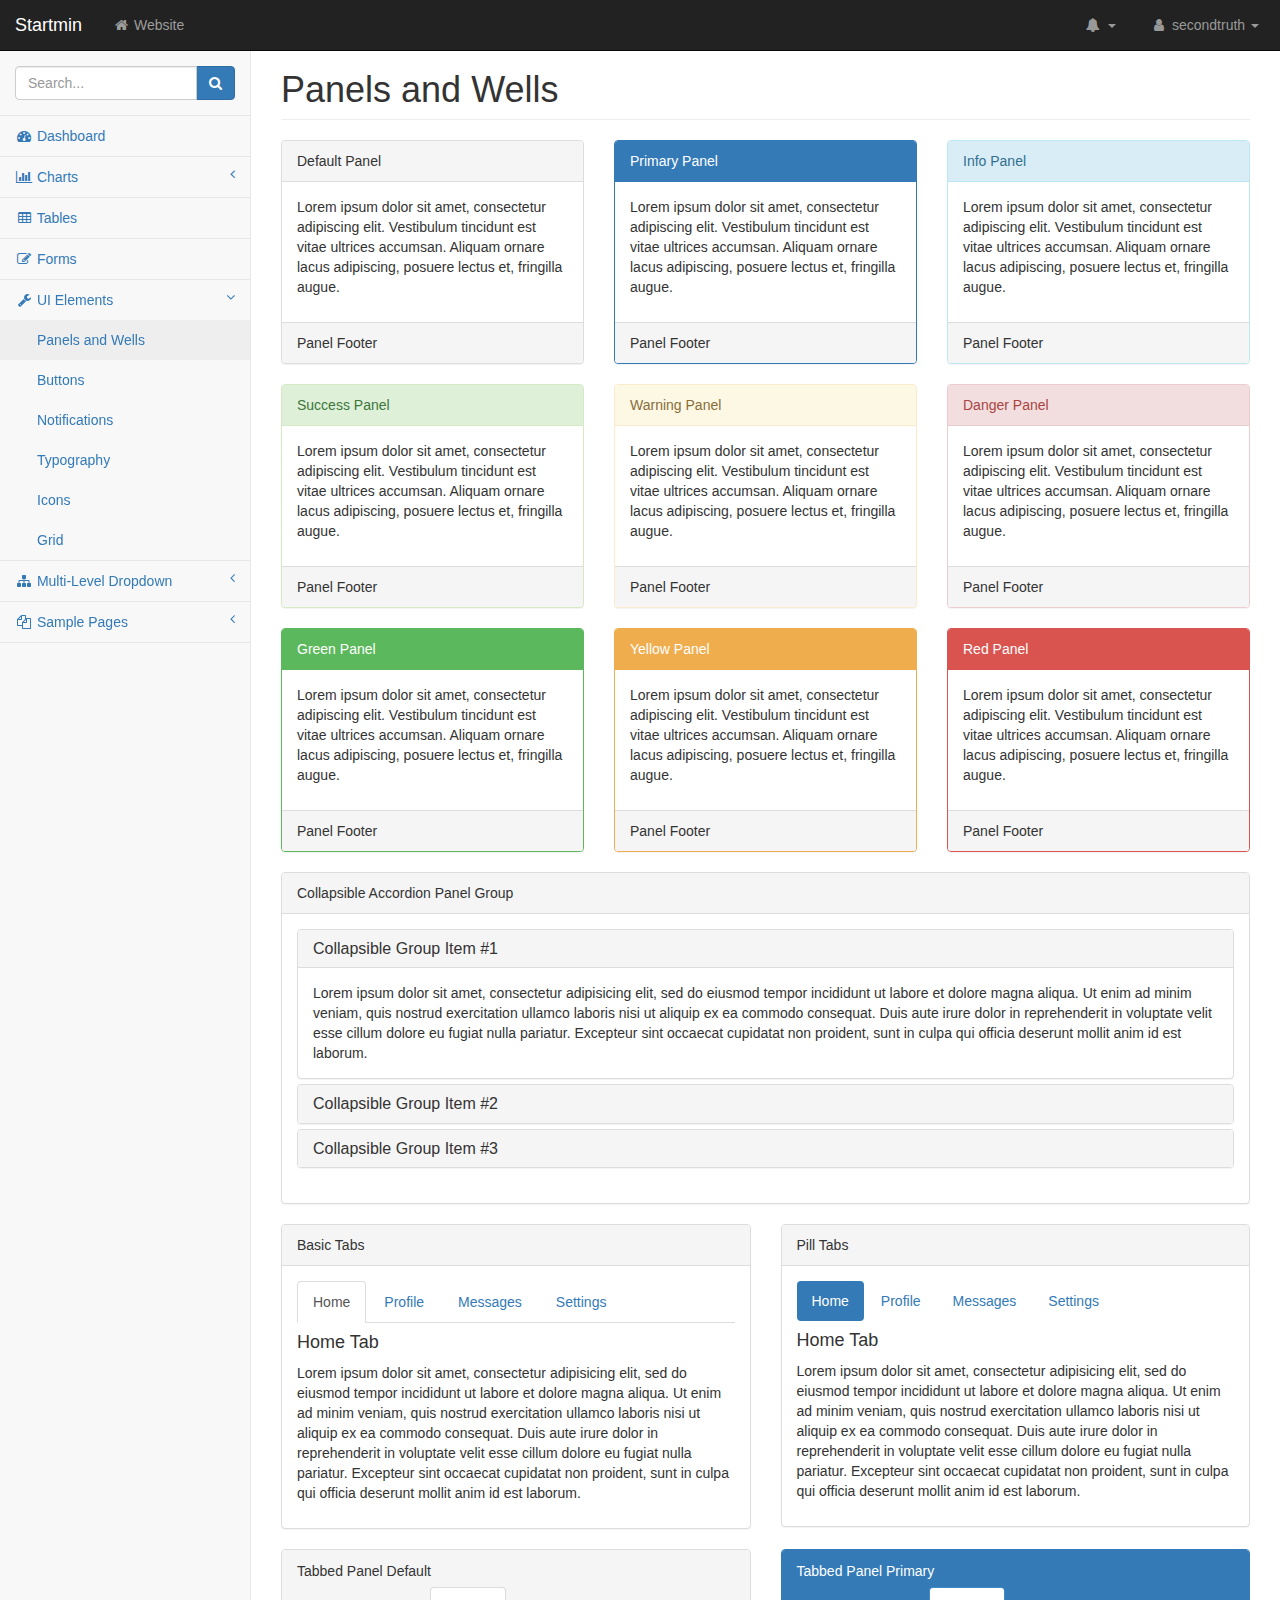
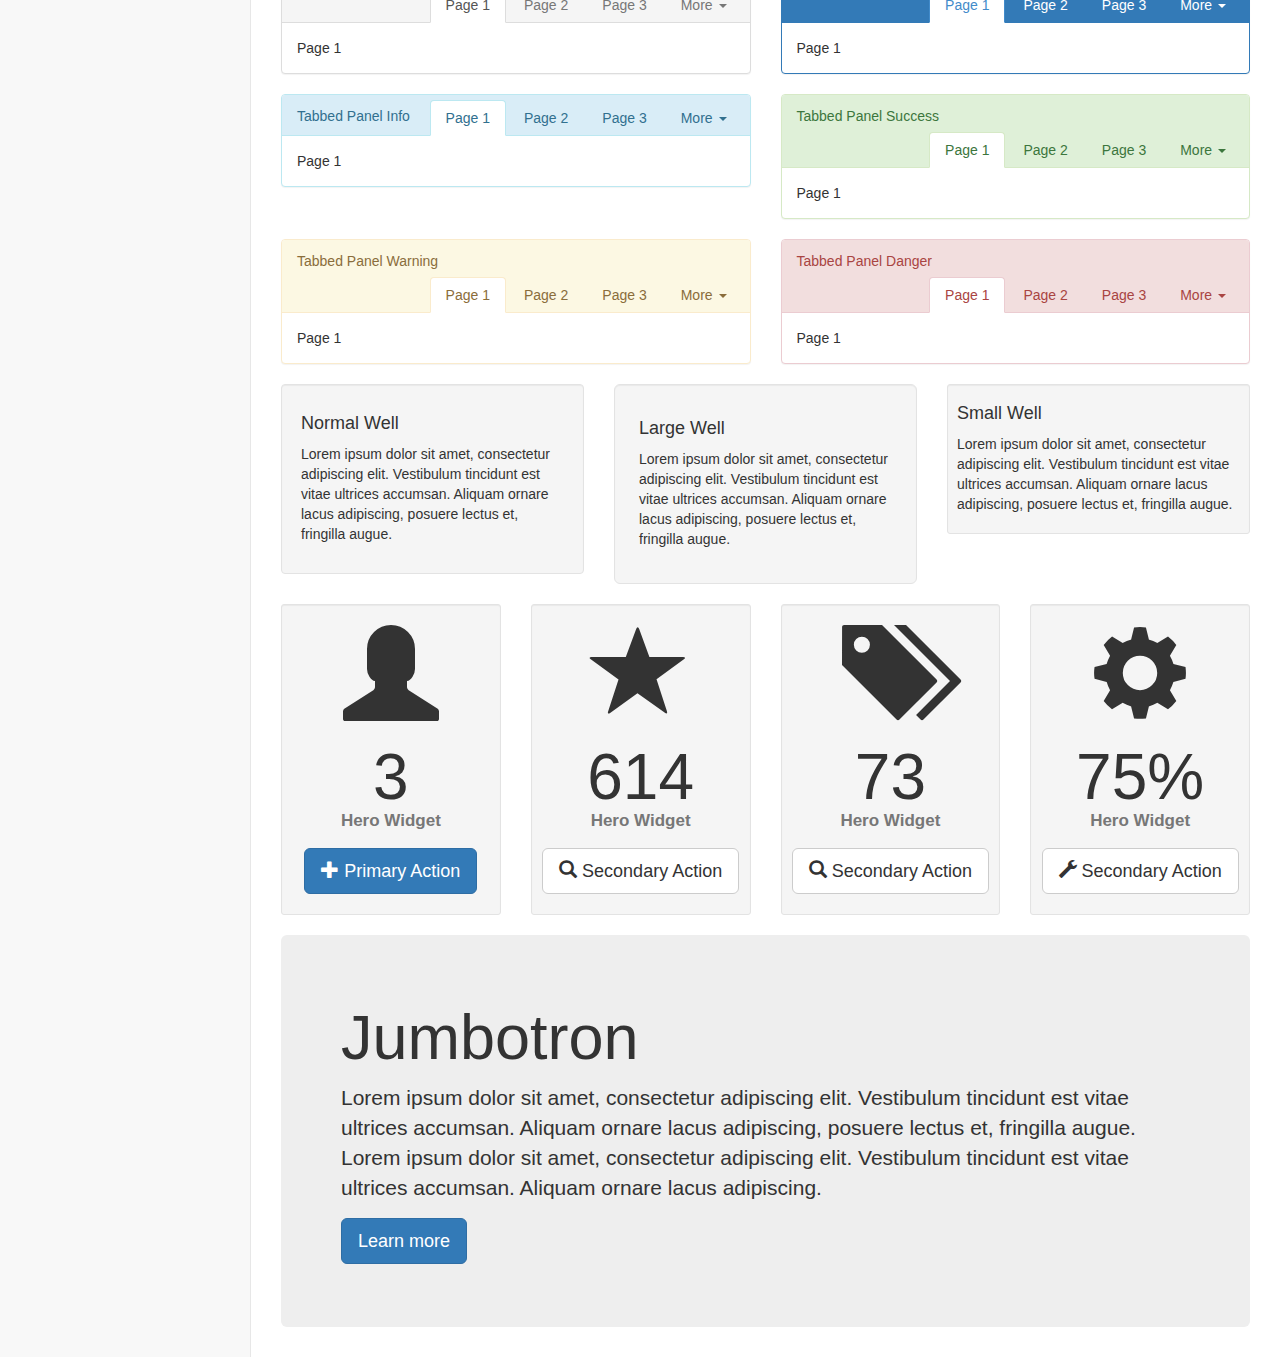
<file: public/addmin/startmin-master/pages/panels-wells.html>
<!DOCTYPE html>
<html lang="en">
    <head>
        <meta charset="utf-8">
        <meta http-equiv="X-UA-Compatible" content="IE=edge">
        <meta name="viewport" content="width=device-width, initial-scale=1">
        <meta name="description" content="">
        <meta name="author" content="">

        <title>Startmin - Bootstrap Admin Theme</title>

        <!-- Bootstrap Core CSS -->
        <link href="../css/bootstrap.min.css" rel="stylesheet">

        <!-- MetisMenu CSS -->
        <link href="../css/metisMenu.min.css" rel="stylesheet">

        <!-- Custom CSS -->
        <link href="../css/startmin.css" rel="stylesheet">

        <!-- Custom Fonts -->
        <link href="../css/font-awesome.min.css" rel="stylesheet" type="text/css">

        <!-- HTML5 Shim and Respond.js IE8 support of HTML5 elements and media queries -->
        <!-- WARNING: Respond.js doesn't work if you view the page via file:// -->
        <!--[if lt IE 9]>
        <script src="https://cdnjs.cloudflare.com/ajax/libs/html5shiv/3.7.3/html5shiv.min.js"></script>
        <script src="https://cdnjs.cloudflare.com/ajax/libs/respond.js/1.4.2/respond.min.js"></script>
        <![endif]-->
    </head>
    <body>

        <div id="wrapper">

            <!-- Navigation -->
            <nav class="navbar navbar-inverse navbar-fixed-top" role="navigation">
                <div class="navbar-header">
                    <a class="navbar-brand" href="index.html">Startmin</a>
                </div>

                <button type="button" class="navbar-toggle" data-toggle="collapse" data-target=".navbar-collapse">
                    <span class="sr-only">Toggle navigation</span>
                    <span class="icon-bar"></span>
                    <span class="icon-bar"></span>
                    <span class="icon-bar"></span>
                </button>

                <ul class="nav navbar-nav navbar-left navbar-top-links">
                    <li><a href="#"><i class="fa fa-home fa-fw"></i> Website</a></li>
                </ul>

                <ul class="nav navbar-right navbar-top-links">
                    <li class="dropdown navbar-inverse">
                        <a class="dropdown-toggle" data-toggle="dropdown" href="#">
                            <i class="fa fa-bell fa-fw"></i> <b class="caret"></b>
                        </a>
                        <ul class="dropdown-menu dropdown-alerts">
                            <li>
                                <a href="#">
                                    <div>
                                        <i class="fa fa-comment fa-fw"></i> New Comment
                                        <span class="pull-right text-muted small">4 minutes ago</span>
                                    </div>
                                </a>
                            </li>
                            <li>
                                <a href="#">
                                    <div>
                                        <i class="fa fa-twitter fa-fw"></i> 3 New Followers
                                        <span class="pull-right text-muted small">12 minutes ago</span>
                                    </div>
                                </a>
                            </li>
                            <li>
                                <a href="#">
                                    <div>
                                        <i class="fa fa-envelope fa-fw"></i> Message Sent
                                        <span class="pull-right text-muted small">4 minutes ago</span>
                                    </div>
                                </a>
                            </li>
                            <li>
                                <a href="#">
                                    <div>
                                        <i class="fa fa-tasks fa-fw"></i> New Task
                                        <span class="pull-right text-muted small">4 minutes ago</span>
                                    </div>
                                </a>
                            </li>
                            <li>
                                <a href="#">
                                    <div>
                                        <i class="fa fa-upload fa-fw"></i> Server Rebooted
                                        <span class="pull-right text-muted small">4 minutes ago</span>
                                    </div>
                                </a>
                            </li>
                            <li class="divider"></li>
                            <li>
                                <a class="text-center" href="#">
                                    <strong>See All Alerts</strong>
                                    <i class="fa fa-angle-right"></i>
                                </a>
                            </li>
                        </ul>
                    </li>
                    <li class="dropdown">
                        <a class="dropdown-toggle" data-toggle="dropdown" href="#">
                            <i class="fa fa-user fa-fw"></i> secondtruth <b class="caret"></b>
                        </a>
                        <ul class="dropdown-menu dropdown-user">
                            <li><a href="#"><i class="fa fa-user fa-fw"></i> User Profile</a>
                            </li>
                            <li><a href="#"><i class="fa fa-gear fa-fw"></i> Settings</a>
                            </li>
                            <li class="divider"></li>
                            <li><a href="login.html"><i class="fa fa-sign-out fa-fw"></i> Logout</a>
                            </li>
                        </ul>
                    </li>
                </ul>
                <!-- /.navbar-top-links -->

                <div class="navbar-default sidebar" role="navigation">
                    <div class="sidebar-nav navbar-collapse">
                        <ul class="nav" id="side-menu">
                            <li class="sidebar-search">
                                <div class="input-group custom-search-form">
                                    <input type="text" class="form-control" placeholder="Search...">
                                    <span class="input-group-btn">
                                        <button class="btn btn-primary" type="button">
                                            <i class="fa fa-search"></i>
                                        </button>
                                </span>
                                </div>
                                <!-- /input-group -->
                            </li>
                            <li>
                                <a href="index.html"><i class="fa fa-dashboard fa-fw"></i> Dashboard</a>
                            </li>
                            <li>
                                <a href="#"><i class="fa fa-bar-chart-o fa-fw"></i> Charts<span class="fa arrow"></span></a>
                                <ul class="nav nav-second-level">
                                    <li>
                                        <a href="flot.html">Flot Charts</a>
                                    </li>
                                    <li>
                                        <a href="morris.html">Morris.js Charts</a>
                                    </li>
                                </ul>
                                <!-- /.nav-second-level -->
                            </li>
                            <li>
                                <a href="tables.html"><i class="fa fa-table fa-fw"></i> Tables</a>
                            </li>
                            <li>
                                <a href="forms.html"><i class="fa fa-edit fa-fw"></i> Forms</a>
                            </li>
                            <li>
                                <a href="#"><i class="fa fa-wrench fa-fw"></i> UI Elements<span class="fa arrow"></span></a>
                                <ul class="nav nav-second-level">
                                    <li>
                                        <a href="panels-wells.html">Panels and Wells</a>
                                    </li>
                                    <li>
                                        <a href="buttons.html">Buttons</a>
                                    </li>
                                    <li>
                                        <a href="notifications.html">Notifications</a>
                                    </li>
                                    <li>
                                        <a href="typography.html">Typography</a>
                                    </li>
                                    <li>
                                        <a href="icons.html"> Icons</a>
                                    </li>
                                    <li>
                                        <a href="grid.html">Grid</a>
                                    </li>
                                </ul>
                                <!-- /.nav-second-level -->
                            </li>
                            <li>
                                <a href="#"><i class="fa fa-sitemap fa-fw"></i> Multi-Level Dropdown<span class="fa arrow"></span></a>
                                <ul class="nav nav-second-level">
                                    <li>
                                        <a href="#">Second Level Item</a>
                                    </li>
                                    <li>
                                        <a href="#">Second Level Item</a>
                                    </li>
                                    <li>
                                        <a href="#">Third Level <span class="fa arrow"></span></a>
                                        <ul class="nav nav-third-level">
                                            <li>
                                                <a href="#">Third Level Item</a>
                                            </li>
                                            <li>
                                                <a href="#">Third Level Item</a>
                                            </li>
                                            <li>
                                                <a href="#">Third Level Item</a>
                                            </li>
                                            <li>
                                                <a href="#">Third Level Item</a>
                                            </li>
                                        </ul>
                                        <!-- /.nav-third-level -->
                                    </li>
                                </ul>
                                <!-- /.nav-second-level -->
                            </li>
                            <li>
                                <a href="#"><i class="fa fa-files-o fa-fw"></i> Sample Pages<span class="fa arrow"></span></a>
                                <ul class="nav nav-second-level">
                                    <li>
                                        <a href="blank.html">Blank Page</a>
                                    </li>
                                    <li>
                                        <a href="login.html">Login Page</a>
                                    </li>
                                </ul>
                                <!-- /.nav-second-level -->
                            </li>
                        </ul>
                    </div>
                    <!-- /.sidebar-collapse -->
                </div>
                <!-- /.navbar-static-side -->
            </nav>

            <div id="page-wrapper">
                <div class="container-fluid">
                    <div class="row">
                        <div class="col-lg-12">
                            <h1 class="page-header">Panels and Wells</h1>
                        </div>
                        <!-- /.col-lg-12 -->
                    </div>
                    <!-- /.row -->
                    <div class="row">
                        <div class="col-lg-4">
                            <div class="panel panel-default">
                                <div class="panel-heading">
                                    Default Panel
                                </div>
                                <div class="panel-body">
                                    <p>Lorem ipsum dolor sit amet, consectetur adipiscing elit. Vestibulum tincidunt est vitae ultrices accumsan. Aliquam ornare lacus adipiscing, posuere lectus et, fringilla augue.</p>
                                </div>
                                <div class="panel-footer">
                                    Panel Footer
                                </div>
                            </div>
                        </div>
                        <!-- /.col-lg-4 -->
                        <div class="col-lg-4">
                            <div class="panel panel-primary">
                                <div class="panel-heading">
                                    Primary Panel
                                </div>
                                <div class="panel-body">
                                    <p>Lorem ipsum dolor sit amet, consectetur adipiscing elit. Vestibulum tincidunt est vitae ultrices accumsan. Aliquam ornare lacus adipiscing, posuere lectus et, fringilla augue.</p>
                                </div>
                                <div class="panel-footer">
                                    Panel Footer
                                </div>
                            </div>
                        </div>
                        <!-- /.col-lg-4 -->
                        <div class="col-lg-4">
                            <div class="panel panel-info">
                                <div class="panel-heading">
                                    Info Panel
                                </div>
                                <div class="panel-body">
                                    <p>Lorem ipsum dolor sit amet, consectetur adipiscing elit. Vestibulum tincidunt est vitae ultrices accumsan. Aliquam ornare lacus adipiscing, posuere lectus et, fringilla augue.</p>
                                </div>
                                <div class="panel-footer">
                                    Panel Footer
                                </div>
                            </div>
                        </div>
                        <!-- /.col-lg-4 -->
                    </div>
                    <!-- /.row -->
                    <div class="row">
                        <div class="col-lg-4">
                            <div class="panel panel-success">
                                <div class="panel-heading">
                                    Success Panel
                                </div>
                                <div class="panel-body">
                                    <p>Lorem ipsum dolor sit amet, consectetur adipiscing elit. Vestibulum tincidunt est vitae ultrices accumsan. Aliquam ornare lacus adipiscing, posuere lectus et, fringilla augue.</p>
                                </div>
                                <div class="panel-footer">
                                    Panel Footer
                                </div>
                            </div>
                        </div>
                        <!-- /.col-lg-4 -->
                        <div class="col-lg-4">
                            <div class="panel panel-warning">
                                <div class="panel-heading">
                                    Warning Panel
                                </div>
                                <div class="panel-body">
                                    <p>Lorem ipsum dolor sit amet, consectetur adipiscing elit. Vestibulum tincidunt est vitae ultrices accumsan. Aliquam ornare lacus adipiscing, posuere lectus et, fringilla augue.</p>
                                </div>
                                <div class="panel-footer">
                                    Panel Footer
                                </div>
                            </div>
                        </div>
                        <!-- /.col-lg-4 -->
                        <div class="col-lg-4">
                            <div class="panel panel-danger">
                                <div class="panel-heading">
                                    Danger Panel
                                </div>
                                <div class="panel-body">
                                    <p>Lorem ipsum dolor sit amet, consectetur adipiscing elit. Vestibulum tincidunt est vitae ultrices accumsan. Aliquam ornare lacus adipiscing, posuere lectus et, fringilla augue.</p>
                                </div>
                                <div class="panel-footer">
                                    Panel Footer
                                </div>
                            </div>
                        </div>
                        <!-- /.col-lg-4 -->
                    </div>
                    <!-- /.row -->
                    <div class="row">
                        <div class="col-lg-4">
                            <div class="panel panel-green">
                                <div class="panel-heading">
                                    Green Panel
                                </div>
                                <div class="panel-body">
                                    <p>Lorem ipsum dolor sit amet, consectetur adipiscing elit. Vestibulum tincidunt est vitae ultrices accumsan. Aliquam ornare lacus adipiscing, posuere lectus et, fringilla augue.</p>
                                </div>
                                <div class="panel-footer">
                                    Panel Footer
                                </div>
                            </div>
                            <!-- /.col-lg-4 -->
                        </div>
                        <div class="col-lg-4">
                            <div class="panel panel-yellow">
                                <div class="panel-heading">
                                    Yellow Panel
                                </div>
                                <div class="panel-body">
                                    <p>Lorem ipsum dolor sit amet, consectetur adipiscing elit. Vestibulum tincidunt est vitae ultrices accumsan. Aliquam ornare lacus adipiscing, posuere lectus et, fringilla augue.</p>
                                </div>
                                <div class="panel-footer">
                                    Panel Footer
                                </div>
                            </div>
                            <!-- /.col-lg-4 -->
                        </div>
                        <div class="col-lg-4">
                            <div class="panel panel-red">
                                <div class="panel-heading">
                                    Red Panel
                                </div>
                                <div class="panel-body">
                                    <p>Lorem ipsum dolor sit amet, consectetur adipiscing elit. Vestibulum tincidunt est vitae ultrices accumsan. Aliquam ornare lacus adipiscing, posuere lectus et, fringilla augue.</p>
                                </div>
                                <div class="panel-footer">
                                    Panel Footer
                                </div>
                            </div>
                            <!-- /.col-lg-4 -->
                        </div>
                    </div>
                    <!-- /.row -->
                    <div class="row">
                        <div class="col-lg-12">
                            <div class="panel panel-default">
                                <div class="panel-heading">
                                    Collapsible Accordion Panel Group
                                </div>
                                <!-- .panel-heading -->
                                <div class="panel-body">
                                    <div class="panel-group" id="accordion">
                                        <div class="panel panel-default">
                                            <div class="panel-heading">
                                                <h4 class="panel-title">
                                                    <a data-toggle="collapse" data-parent="#accordion" href="#collapseOne">Collapsible Group Item #1</a>
                                                </h4>
                                            </div>
                                            <div id="collapseOne" class="panel-collapse collapse in">
                                                <div class="panel-body">
                                                    Lorem ipsum dolor sit amet, consectetur adipisicing elit, sed do eiusmod tempor incididunt ut labore et dolore magna aliqua. Ut enim ad minim veniam, quis nostrud exercitation ullamco laboris nisi ut aliquip ex ea commodo consequat. Duis aute irure dolor in reprehenderit in voluptate velit esse cillum dolore eu fugiat nulla pariatur. Excepteur sint occaecat cupidatat non proident, sunt in culpa qui officia deserunt mollit anim id est laborum.
                                                </div>
                                            </div>
                                        </div>
                                        <div class="panel panel-default">
                                            <div class="panel-heading">
                                                <h4 class="panel-title">
                                                    <a data-toggle="collapse" data-parent="#accordion" href="#collapseTwo">Collapsible Group Item #2</a>
                                                </h4>
                                            </div>
                                            <div id="collapseTwo" class="panel-collapse collapse">
                                                <div class="panel-body">
                                                    Lorem ipsum dolor sit amet, consectetur adipisicing elit, sed do eiusmod tempor incididunt ut labore et dolore magna aliqua. Ut enim ad minim veniam, quis nostrud exercitation ullamco laboris nisi ut aliquip ex ea commodo consequat. Duis aute irure dolor in reprehenderit in voluptate velit esse cillum dolore eu fugiat nulla pariatur. Excepteur sint occaecat cupidatat non proident, sunt in culpa qui officia deserunt mollit anim id est laborum.
                                                </div>
                                            </div>
                                        </div>
                                        <div class="panel panel-default">
                                            <div class="panel-heading">
                                                <h4 class="panel-title">
                                                    <a data-toggle="collapse" data-parent="#accordion" href="#collapseThree">Collapsible Group Item #3</a>
                                                </h4>
                                            </div>
                                            <div id="collapseThree" class="panel-collapse collapse">
                                                <div class="panel-body">
                                                    Lorem ipsum dolor sit amet, consectetur adipisicing elit, sed do eiusmod tempor incididunt ut labore et dolore magna aliqua. Ut enim ad minim veniam, quis nostrud exercitation ullamco laboris nisi ut aliquip ex ea commodo consequat. Duis aute irure dolor in reprehenderit in voluptate velit esse cillum dolore eu fugiat nulla pariatur. Excepteur sint occaecat cupidatat non proident, sunt in culpa qui officia deserunt mollit anim id est laborum.
                                                </div>
                                            </div>
                                        </div>
                                    </div>
                                </div>
                                <!-- .panel-body -->
                            </div>
                            <!-- /.panel -->
                        </div>
                        <!-- /.col-lg-12 -->
                    </div>
                    <!-- /.row -->
                    <div class="row">
                        <div class="col-lg-6">
                            <div class="panel panel-default">
                                <div class="panel-heading">
                                    Basic Tabs
                                </div>
                                <!-- /.panel-heading -->
                                <div class="panel-body">
                                    <!-- Nav tabs -->
                                    <ul class="nav nav-tabs">
                                        <li class="active"><a href="#home" data-toggle="tab">Home</a>
                                        </li>
                                        <li><a href="#profile" data-toggle="tab">Profile</a>
                                        </li>
                                        <li><a href="#messages" data-toggle="tab">Messages</a>
                                        </li>
                                        <li><a href="#settings" data-toggle="tab">Settings</a>
                                        </li>
                                    </ul>

                                    <!-- Tab panes -->
                                    <div class="tab-content">
                                        <div class="tab-pane fade in active" id="home">
                                            <h4>Home Tab</h4>
                                            <p>Lorem ipsum dolor sit amet, consectetur adipisicing elit, sed do eiusmod tempor incididunt ut labore et dolore magna aliqua. Ut enim ad minim veniam, quis nostrud exercitation ullamco laboris nisi ut aliquip ex ea commodo consequat. Duis aute irure dolor in reprehenderit in voluptate velit esse cillum dolore eu fugiat nulla pariatur. Excepteur sint occaecat cupidatat non proident, sunt in culpa qui officia deserunt mollit anim id est laborum.</p>
                                        </div>
                                        <div class="tab-pane fade" id="profile">
                                            <h4>Profile Tab</h4>
                                            <p>Lorem ipsum dolor sit amet, consectetur adipisicing elit, sed do eiusmod tempor incididunt ut labore et dolore magna aliqua. Ut enim ad minim veniam, quis nostrud exercitation ullamco laboris nisi ut aliquip ex ea commodo consequat. Duis aute irure dolor in reprehenderit in voluptate velit esse cillum dolore eu fugiat nulla pariatur. Excepteur sint occaecat cupidatat non proident, sunt in culpa qui officia deserunt mollit anim id est laborum.</p>
                                        </div>
                                        <div class="tab-pane fade" id="messages">
                                            <h4>Messages Tab</h4>
                                            <p>Lorem ipsum dolor sit amet, consectetur adipisicing elit, sed do eiusmod tempor incididunt ut labore et dolore magna aliqua. Ut enim ad minim veniam, quis nostrud exercitation ullamco laboris nisi ut aliquip ex ea commodo consequat. Duis aute irure dolor in reprehenderit in voluptate velit esse cillum dolore eu fugiat nulla pariatur. Excepteur sint occaecat cupidatat non proident, sunt in culpa qui officia deserunt mollit anim id est laborum.</p>
                                        </div>
                                        <div class="tab-pane fade" id="settings">
                                            <h4>Settings Tab</h4>
                                            <p>Lorem ipsum dolor sit amet, consectetur adipisicing elit, sed do eiusmod tempor incididunt ut labore et dolore magna aliqua. Ut enim ad minim veniam, quis nostrud exercitation ullamco laboris nisi ut aliquip ex ea commodo consequat. Duis aute irure dolor in reprehenderit in voluptate velit esse cillum dolore eu fugiat nulla pariatur. Excepteur sint occaecat cupidatat non proident, sunt in culpa qui officia deserunt mollit anim id est laborum.</p>
                                        </div>
                                    </div>
                                </div>
                                <!-- /.panel-body -->
                            </div>
                            <!-- /.panel -->
                        </div>
                        <!-- /.col-lg-6 -->
                        <div class="col-lg-6">
                            <div class="panel panel-default">
                                <div class="panel-heading">
                                    Pill Tabs
                                </div>
                                <!-- /.panel-heading -->
                                <div class="panel-body">
                                    <!-- Nav tabs -->
                                    <ul class="nav nav-pills">
                                        <li class="active"><a href="#home-pills" data-toggle="tab">Home</a>
                                        </li>
                                        <li><a href="#profile-pills" data-toggle="tab">Profile</a>
                                        </li>
                                        <li><a href="#messages-pills" data-toggle="tab">Messages</a>
                                        </li>
                                        <li><a href="#settings-pills" data-toggle="tab">Settings</a>
                                        </li>
                                    </ul>

                                    <!-- Tab panes -->
                                    <div class="tab-content">
                                        <div class="tab-pane fade in active" id="home-pills">
                                            <h4>Home Tab</h4>
                                            <p>Lorem ipsum dolor sit amet, consectetur adipisicing elit, sed do eiusmod tempor incididunt ut labore et dolore magna aliqua. Ut enim ad minim veniam, quis nostrud exercitation ullamco laboris nisi ut aliquip ex ea commodo consequat. Duis aute irure dolor in reprehenderit in voluptate velit esse cillum dolore eu fugiat nulla pariatur. Excepteur sint occaecat cupidatat non proident, sunt in culpa qui officia deserunt mollit anim id est laborum.</p>
                                        </div>
                                        <div class="tab-pane fade" id="profile-pills">
                                            <h4>Profile Tab</h4>
                                            <p>Lorem ipsum dolor sit amet, consectetur adipisicing elit, sed do eiusmod tempor incididunt ut labore et dolore magna aliqua. Ut enim ad minim veniam, quis nostrud exercitation ullamco laboris nisi ut aliquip ex ea commodo consequat. Duis aute irure dolor in reprehenderit in voluptate velit esse cillum dolore eu fugiat nulla pariatur. Excepteur sint occaecat cupidatat non proident, sunt in culpa qui officia deserunt mollit anim id est laborum.</p>
                                        </div>
                                        <div class="tab-pane fade" id="messages-pills">
                                            <h4>Messages Tab</h4>
                                            <p>Lorem ipsum dolor sit amet, consectetur adipisicing elit, sed do eiusmod tempor incididunt ut labore et dolore magna aliqua. Ut enim ad minim veniam, quis nostrud exercitation ullamco laboris nisi ut aliquip ex ea commodo consequat. Duis aute irure dolor in reprehenderit in voluptate velit esse cillum dolore eu fugiat nulla pariatur. Excepteur sint occaecat cupidatat non proident, sunt in culpa qui officia deserunt mollit anim id est laborum.</p>
                                        </div>
                                        <div class="tab-pane fade" id="settings-pills">
                                            <h4>Settings Tab</h4>
                                            <p>Lorem ipsum dolor sit amet, consectetur adipisicing elit, sed do eiusmod tempor incididunt ut labore et dolore magna aliqua. Ut enim ad minim veniam, quis nostrud exercitation ullamco laboris nisi ut aliquip ex ea commodo consequat. Duis aute irure dolor in reprehenderit in voluptate velit esse cillum dolore eu fugiat nulla pariatur. Excepteur sint occaecat cupidatat non proident, sunt in culpa qui officia deserunt mollit anim id est laborum.</p>
                                        </div>
                                    </div>
                                </div>
                                <!-- /.panel-body -->
                            </div>
                            <!-- /.panel -->
                        </div>
                        <!-- /.col-lg-6 -->
                    </div>
                    <!-- /.row -->
                    <div class="row">
                        <div class="col-lg-6">
                            <div class="panel tabbed-panel panel-default">
                                <div class="panel-heading clearfix">
                                    <div class="panel-title pull-left">Tabbed Panel Default</div>
                                    <div class="pull-right">
                                        <ul class="nav nav-tabs">
                                            <li class="active"><a href="#tab-default-1" data-toggle="tab">Page 1</a></li>
                                            <li><a href="#tab-default-2" data-toggle="tab">Page 2</a></li>
                                            <li><a href="#tab-default-3" data-toggle="tab">Page 3</a></li>
                                            <li class="dropdown">
                                                <a href="#" data-toggle="dropdown">More <span class="caret"></span></a>
                                                <ul class="dropdown-menu" role="menu">
                                                    <li><a href="#tab-default-4" data-toggle="tab">Page 4</a></li>
                                                    <li><a href="#tab-default-5" data-toggle="tab">Page 5</a></li>
                                                </ul>
                                            </li>
                                        </ul>
                                    </div>
                                </div>
                                <div class="panel-body">
                                    <div class="tab-content">
                                        <div class="tab-pane fade in active" id="tab-default-1">Page 1</div>
                                        <div class="tab-pane fade" id="tab-default-2">Page 2</div>
                                        <div class="tab-pane fade" id="tab-default-3">Page 3</div>
                                        <div class="tab-pane fade" id="tab-default-4">Page 4</div>
                                        <div class="tab-pane fade" id="tab-default-5">Page 5</div>
                                    </div>
                                </div>
                            </div>
                            <!-- /.panel -->
                        </div>
                        <!-- /.col-lg-6 -->
                        <div class="col-lg-6">
                            <div class="panel tabbed-panel panel-primary">
                                <div class="panel-heading clearfix">
                                    <div class="panel-title pull-left">Tabbed Panel Primary</div>
                                    <div class="pull-right">
                                        <ul class="nav nav-tabs">
                                            <li class="active"><a href="#tab-primary-1" data-toggle="tab">Page 1</a></li>
                                            <li><a href="#tab-primary-2" data-toggle="tab">Page 2</a></li>
                                            <li><a href="#tab-primary-3" data-toggle="tab">Page 3</a></li>
                                            <li class="dropdown">
                                                <a href="#" data-toggle="dropdown">More <span class="caret"></span></a>
                                                <ul class="dropdown-menu" role="menu">
                                                    <li><a href="#tab-primary-4" data-toggle="tab">Page 4</a></li>
                                                    <li><a href="#tab-primary-5" data-toggle="tab">Page 5</a></li>
                                                </ul>
                                            </li>
                                        </ul>
                                    </div>
                                </div>
                                <div class="panel-body">
                                    <div class="tab-content">
                                        <div class="tab-pane fade in active" id="tab-primary-1">Page 1</div>
                                        <div class="tab-pane fade" id="tab-primary-2">Page 2</div>
                                        <div class="tab-pane fade" id="tab-primary-3">Page 3</div>
                                        <div class="tab-pane fade" id="tab-primary-4">Page 4</div>
                                        <div class="tab-pane fade" id="tab-primary-5">Page 5</div>
                                    </div>
                                </div>
                            </div>
                            <!-- /.panel -->
                        </div>
                        <!-- /.col-lg-6 -->
                    </div>
                    <!-- /.row -->
                    <div class="row">
                        <div class="col-lg-6">
                            <div class="panel tabbed-panel panel-info">
                                <div class="panel-heading clearfix">
                                    <div class="panel-title pull-left">Tabbed Panel Info</div>
                                    <div class="pull-right">
                                        <ul class="nav nav-tabs">
                                            <li class="active"><a href="#tab-info-1" data-toggle="tab">Page 1</a></li>
                                            <li><a href="#tab-info-2" data-toggle="tab">Page 2</a></li>
                                            <li><a href="#tab-info-3" data-toggle="tab">Page 3</a></li>
                                            <li class="dropdown">
                                                <a href="#" data-toggle="dropdown">More <span class="caret"></span></a>
                                                <ul class="dropdown-menu" role="menu">
                                                    <li><a href="#tab-info-4" data-toggle="tab">Page 4</a></li>
                                                    <li><a href="#tab-info-5" data-toggle="tab">Page 5</a></li>
                                                </ul>
                                            </li>
                                        </ul>
                                    </div>
                                </div>
                                <div class="panel-body">
                                    <div class="tab-content">
                                        <div class="tab-pane fade in active" id="tab-info-1">Page 1</div>
                                        <div class="tab-pane fade" id="tab-info-2">Page 2</div>
                                        <div class="tab-pane fade" id="tab-info-3">Page 3</div>
                                        <div class="tab-pane fade" id="tab-info-4">Page 4</div>
                                        <div class="tab-pane fade" id="tab-info-5">Page 5</div>
                                    </div>
                                </div>
                            </div>
                            <!-- /.panel -->
                        </div>
                        <!-- /.col-lg-6 -->
                        <div class="col-lg-6">
                            <div class="panel tabbed-panel panel-success">
                                <div class="panel-heading clearfix">
                                    <div class="panel-title pull-left">Tabbed Panel Success</div>
                                    <div class="pull-right">
                                        <ul class="nav nav-tabs">
                                            <li class="active"><a href="#tab-success-1" data-toggle="tab">Page 1</a></li>
                                            <li><a href="#tab-success-2" data-toggle="tab">Page 2</a></li>
                                            <li><a href="#tab-success-3" data-toggle="tab">Page 3</a></li>
                                            <li class="dropdown">
                                                <a href="#" data-toggle="dropdown">More <span class="caret"></span></a>
                                                <ul class="dropdown-menu" role="menu">
                                                    <li><a href="#tab-success-4" data-toggle="tab">Page 4</a></li>
                                                    <li><a href="#tab-success-5" data-toggle="tab">Page 5</a></li>
                                                </ul>
                                            </li>
                                        </ul>
                                    </div>
                                </div>
                                <div class="panel-body">
                                    <div class="tab-content">
                                        <div class="tab-pane fade in active" id="tab-success-1">Page 1</div>
                                        <div class="tab-pane fade" id="tab-success-2">Page 2</div>
                                        <div class="tab-pane fade" id="tab-success-3">Page 3</div>
                                        <div class="tab-pane fade" id="tab-success-4">Page 4</div>
                                        <div class="tab-pane fade" id="tab-success-5">Page 5</div>
                                    </div>
                                </div>
                            </div>
                            <!-- /.panel -->
                        </div>
                        <!-- /.col-lg-6 -->
                    </div>
                    <!-- /.row -->
                    <div class="row">
                        <div class="col-lg-6">
                            <div class="panel tabbed-panel panel-warning">
                                <div class="panel-heading clearfix">
                                    <div class="panel-title pull-left">Tabbed Panel Warning</div>
                                    <div class="pull-right">
                                        <ul class="nav nav-tabs">
                                            <li class="active"><a href="#tab-warning-1" data-toggle="tab">Page 1</a></li>
                                            <li><a href="#tab-warning-2" data-toggle="tab">Page 2</a></li>
                                            <li><a href="#tab-warning-3" data-toggle="tab">Page 3</a></li>
                                            <li class="dropdown">
                                                <a href="#" data-toggle="dropdown">More <span class="caret"></span></a>
                                                <ul class="dropdown-menu" role="menu">
                                                    <li><a href="#tab-warning-4" data-toggle="tab">Page 4</a></li>
                                                    <li><a href="#tab-warning-5" data-toggle="tab">Page 5</a></li>
                                                </ul>
                                            </li>
                                        </ul>
                                    </div>
                                </div>
                                <div class="panel-body">
                                    <div class="tab-content">
                                        <div class="tab-pane fade in active" id="tab-warning-1">Page 1</div>
                                        <div class="tab-pane fade" id="tab-warning-2">Page 2</div>
                                        <div class="tab-pane fade" id="tab-warning-3">Page 3</div>
                                        <div class="tab-pane fade" id="tab-warning-4">Page 4</div>
                                        <div class="tab-pane fade" id="tab-warning-5">Page 5</div>
                                    </div>
                                </div>
                            </div>
                            <!-- /.panel -->
                        </div>
                        <!-- /.col-lg-6 -->
                        <div class="col-lg-6">
                            <div class="panel tabbed-panel panel-danger">
                                <div class="panel-heading clearfix">
                                    <div class="panel-title pull-left">Tabbed Panel Danger</div>
                                    <div class="pull-right">
                                        <ul class="nav nav-tabs">
                                            <li class="active"><a href="#tab-danger-1" data-toggle="tab">Page 1</a></li>
                                            <li><a href="#tab-danger-2" data-toggle="tab">Page 2</a></li>
                                            <li><a href="#tab-danger-3" data-toggle="tab">Page 3</a></li>
                                            <li class="dropdown">
                                                <a href="#" data-toggle="dropdown">More <span class="caret"></span></a>
                                                <ul class="dropdown-menu" role="menu">
                                                    <li><a href="#tab-danger-4" data-toggle="tab">Page 4</a></li>
                                                    <li><a href="#tab-danger-5" data-toggle="tab">Page 5</a></li>
                                                </ul>
                                            </li>
                                        </ul>
                                    </div>
                                </div>
                                <div class="panel-body">
                                    <div class="tab-content">
                                        <div class="tab-pane fade in active" id="tab-danger-1">Page 1</div>
                                        <div class="tab-pane fade" id="tab-danger-2">Page 2</div>
                                        <div class="tab-pane fade" id="tab-danger-3">Page 3</div>
                                        <div class="tab-pane fade" id="tab-danger-4">Page 4</div>
                                        <div class="tab-pane fade" id="tab-danger-5">Page 5</div>
                                    </div>
                                </div>
                            </div>
                            <!-- /.panel -->
                        </div>
                        <!-- /.col-lg-6 -->
                    </div>
                    <!-- /.row -->
                    <div class="row">
                        <div class="col-lg-4">
                            <div class="well">
                                <h4>Normal Well</h4>
                                <p>Lorem ipsum dolor sit amet, consectetur adipiscing elit. Vestibulum tincidunt est vitae ultrices accumsan. Aliquam ornare lacus adipiscing, posuere lectus et, fringilla augue.</p>
                            </div>
                        </div>
                        <!-- /.col-lg-4 -->
                        <div class="col-lg-4">
                            <div class="well well-lg">
                                <h4>Large Well</h4>
                                <p>Lorem ipsum dolor sit amet, consectetur adipiscing elit. Vestibulum tincidunt est vitae ultrices accumsan. Aliquam ornare lacus adipiscing, posuere lectus et, fringilla augue.</p>
                            </div>
                        </div>
                        <!-- /.col-lg-4 -->
                        <div class="col-lg-4">
                            <div class="well well-sm">
                                <h4>Small Well</h4>
                                <p>Lorem ipsum dolor sit amet, consectetur adipiscing elit. Vestibulum tincidunt est vitae ultrices accumsan. Aliquam ornare lacus adipiscing, posuere lectus et, fringilla augue.</p>
                            </div>
                        </div>
                        <!-- /.col-lg-4 -->
                    </div>
                    <!-- /.row -->
                    <div class="row">
                        <div class="col-sm-3">
                            <div class="hero-widget well well-sm">
                                <div class="icon">
                                    <i class="glyphicon glyphicon-user"></i>
                                </div>
                                <div class="text">
                                    <span class="value">3</span>
                                    <label class="text-muted">Hero Widget</label>
                                </div>
                                <div class="options">
                                    <a href="javascript:;" class="btn btn-primary btn-lg"><i class="glyphicon glyphicon-plus"></i> Primary Action</a>
                                </div>
                            </div>
                        </div>
                        <div class="col-sm-3">
                            <div class="hero-widget well well-sm">
                                <div class="icon">
                                    <i class="glyphicon glyphicon-star"></i>
                                </div>
                                <div class="text">
                                    <span class="value">614</span>
                                    <label class="text-muted">Hero Widget</label>
                                </div>
                                <div class="options">
                                    <a href="javascript:;" class="btn btn-default btn-lg"><i class="glyphicon glyphicon-search"></i> Secondary Action</a>
                                </div>
                            </div>
                        </div>
                        <div class="col-sm-3">
                            <div class="hero-widget well well-sm">
                                <div class="icon">
                                    <i class="glyphicon glyphicon-tags"></i>
                                </div>
                                <div class="text">
                                    <span class="value">73</span>
                                    <label class="text-muted">Hero Widget</label>
                                </div>
                                <div class="options">
                                    <a href="javascript:;" class="btn btn-default btn-lg"><i class="glyphicon glyphicon-search"></i> Secondary Action</a>
                                </div>
                            </div>
                        </div>
                        <div class="col-sm-3">
                            <div class="hero-widget well well-sm">
                                <div class="icon">
                                    <i class="glyphicon glyphicon-cog"></i>
                                </div>
                                <div class="text">
                                    <span class="value">75%</span>
                                    <label class="text-muted">Hero Widget</label>
                                </div>
                                <div class="options">
                                    <a href="javascript:;" class="btn btn-default btn-lg"><i class="glyphicon glyphicon-wrench"></i> Secondary Action</a>
                                </div>
                            </div>
                        </div>
                    </div>
                    <!-- /.row -->
                    <div class="row">
                        <div class="col-lg-12">
                            <div class="jumbotron">
                                <h1>Jumbotron</h1>
                                <p>Lorem ipsum dolor sit amet, consectetur adipiscing elit. Vestibulum tincidunt est vitae ultrices accumsan. Aliquam ornare lacus adipiscing, posuere lectus et, fringilla augue. Lorem ipsum dolor sit amet, consectetur adipiscing elit. Vestibulum tincidunt est vitae ultrices accumsan. Aliquam ornare lacus adipiscing.</p>
                                <p><a class="btn btn-primary btn-lg" role="button">Learn more</a>
                                </p>
                            </div>
                        </div>
                        <!-- /.col-lg-12 -->
                    </div>
                    <!-- /.row -->
                </div>
                <!-- /.container-fluid -->
            </div>
            <!-- /#page-wrapper -->
        </div>
        <!-- /#wrapper -->

        <!-- jQuery -->
        <script src="../js/jquery.min.js"></script>

        <!-- Bootstrap Core JavaScript -->
        <script src="../js/bootstrap.min.js"></script>

        <!-- Metis Menu Plugin JavaScript -->
        <script src="../js/metisMenu.min.js"></script>

        <!-- Custom Theme JavaScript -->
        <script src="../js/startmin.js"></script>

    </body>
</html>
</file>
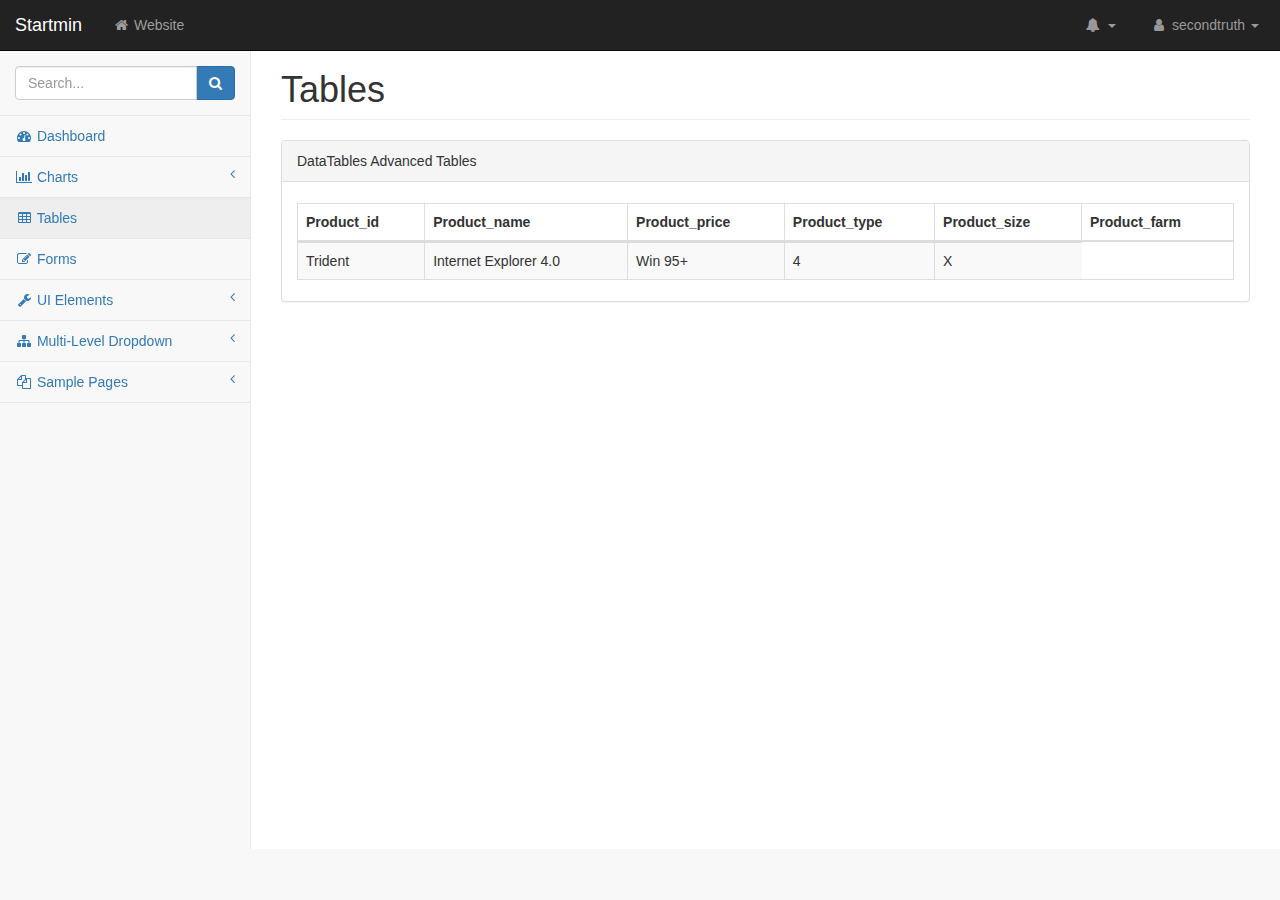
<file: public/addmin/startmin-master/pages/tables.html>
<!DOCTYPE html>
<html lang="en">
    <head>
        <meta charset="utf-8">
        <meta http-equiv="X-UA-Compatible" content="IE=edge">
        <meta name="viewport" content="width=device-width, initial-scale=1">
        <meta name="description" content="">
        <meta name="author" content="">

        <title>Startmin - Bootstrap Admin Theme</title>

        <!-- Bootstrap Core CSS -->
        <link href="../css/bootstrap.min.css" rel="stylesheet">

        <!-- MetisMenu CSS -->
        <link href="../css/metisMenu.min.css" rel="stylesheet">

        <!-- DataTables CSS -->
        <link href="../css/dataTables/dataTables.bootstrap.css" rel="stylesheet">

        <!-- DataTables Responsive CSS -->
        <link href="../css/dataTables/dataTables.responsive.css" rel="stylesheet">

        <!-- Custom CSS -->
        <link href="../css/startmin.css" rel="stylesheet">

        <!-- Custom Fonts -->
        <link href="../css/font-awesome.min.css" rel="stylesheet" type="text/css">

        <!-- HTML5 Shim and Respond.js IE8 support of HTML5 elements and media queries -->
        <!-- WARNING: Respond.js doesn't work if you view the page via file:// -->
        <!--[if lt IE 9]>
        <script src="https://cdnjs.cloudflare.com/ajax/libs/html5shiv/3.7.3/html5shiv.min.js"></script>
        <script src="https://cdnjs.cloudflare.com/ajax/libs/respond.js/1.4.2/respond.min.js"></script>
        <![endif]-->
    </head>
    <body>

        <div id="wrapper">

            <!-- Navigation -->
            <nav class="navbar navbar-inverse navbar-fixed-top" role="navigation">
                <div class="navbar-header">
                    <a class="navbar-brand" href="index.html">Startmin</a>
                </div>

                <button type="button" class="navbar-toggle" data-toggle="collapse" data-target=".navbar-collapse">
                    <span class="sr-only">Toggle navigation</span>
                    <span class="icon-bar"></span>
                    <span class="icon-bar"></span>
                    <span class="icon-bar"></span>
                </button>

                <ul class="nav navbar-nav navbar-left navbar-top-links">
                    <li><a href="#"><i class="fa fa-home fa-fw"></i> Website</a></li>
                </ul>

                <ul class="nav navbar-right navbar-top-links">
                    <li class="dropdown navbar-inverse">
                        <a class="dropdown-toggle" data-toggle="dropdown" href="#">
                            <i class="fa fa-bell fa-fw"></i> <b class="caret"></b>
                        </a>
                        <ul class="dropdown-menu dropdown-alerts">
                            <li>
                                <a href="#">
                                    <div>
                                        <i class="fa fa-comment fa-fw"></i> New Comment
                                        <span class="pull-right text-muted small">4 minutes ago</span>
                                    </div>
                                </a>
                            </li>
                            <li>
                                <a href="#">
                                    <div>
                                        <i class="fa fa-twitter fa-fw"></i> 3 New Followers
                                        <span class="pull-right text-muted small">12 minutes ago</span>
                                    </div>
                                </a>
                            </li>
                            <li>
                                <a href="#">
                                    <div>
                                        <i class="fa fa-envelope fa-fw"></i> Message Sent
                                        <span class="pull-right text-muted small">4 minutes ago</span>
                                    </div>
                                </a>
                            </li>
                            <li>
                                <a href="#">
                                    <div>
                                        <i class="fa fa-tasks fa-fw"></i> New Task
                                        <span class="pull-right text-muted small">4 minutes ago</span>
                                    </div>
                                </a>
                            </li>
                            <li>
                                <a href="#">
                                    <div>
                                        <i class="fa fa-upload fa-fw"></i> Server Rebooted
                                        <span class="pull-right text-muted small">4 minutes ago</span>
                                    </div>
                                </a>
                            </li>
                            <li class="divider"></li>
                            <li>
                                <a class="text-center" href="#">
                                    <strong>See All Alerts</strong>
                                    <i class="fa fa-angle-right"></i>
                                </a>
                            </li>
                        </ul>
                    </li>
                    <li class="dropdown">
                        <a class="dropdown-toggle" data-toggle="dropdown" href="#">
                            <i class="fa fa-user fa-fw"></i> secondtruth <b class="caret"></b>
                        </a>
                        <ul class="dropdown-menu dropdown-user">
                            <li><a href="#"><i class="fa fa-user fa-fw"></i> User Profile</a>
                            </li>
                            <li><a href="#"><i class="fa fa-gear fa-fw"></i> Settings</a>
                            </li>
                            <li class="divider"></li>
                            <li><a href="login.html"><i class="fa fa-sign-out fa-fw"></i> Logout</a>
                            </li>
                        </ul>
                    </li>
                </ul>
                <!-- /.navbar-top-links -->

                <div class="navbar-default sidebar" role="navigation">
                    <div class="sidebar-nav navbar-collapse">
                        <ul class="nav" id="side-menu">
                            <li class="sidebar-search">
                                <div class="input-group custom-search-form">
                                    <input type="text" class="form-control" placeholder="Search...">
                                    <span class="input-group-btn">
                                        <button class="btn btn-primary" type="button">
                                            <i class="fa fa-search"></i>
                                        </button>
                                </span>
                                </div>
                                <!-- /input-group -->
                            </li>
                            <li>
                                <a href="index.html"><i class="fa fa-dashboard fa-fw"></i> Dashboard</a>
                            </li>
                            <li>
                                <a href="#"><i class="fa fa-bar-chart-o fa-fw"></i> Charts<span class="fa arrow"></span></a>
                                <ul class="nav nav-second-level">
                                    <li>
                                        <a href="flot.html">Flot Charts</a>
                                    </li>
                                    <li>
                                        <a href="morris.html">Morris.js Charts</a>
                                    </li>
                                </ul>
                                <!-- /.nav-second-level -->
                            </li>
                            <li>
                                <a href="tables.html"><i class="fa fa-table fa-fw"></i> Tables</a>
                            </li>
                            <li>
                                <a href="forms.html"><i class="fa fa-edit fa-fw"></i> Forms</a>
                            </li>
                            <li>
                                <a href="#"><i class="fa fa-wrench fa-fw"></i> UI Elements<span class="fa arrow"></span></a>
                                <ul class="nav nav-second-level">
                                    <li>
                                        <a href="panels-wells.html">Panels and Wells</a>
                                    </li>
                                    <li>
                                        <a href="buttons.html">Buttons</a>
                                    </li>
                                    <li>
                                        <a href="notifications.html">Notifications</a>
                                    </li>
                                    <li>
                                        <a href="typography.html">Typography</a>
                                    </li>
                                    <li>
                                        <a href="icons.html"> Icons</a>
                                    </li>
                                    <li>
                                        <a href="grid.html">Grid</a>
                                    </li>
                                </ul>
                                <!-- /.nav-second-level -->
                            </li>
                            <li>
                                <a href="#"><i class="fa fa-sitemap fa-fw"></i> Multi-Level Dropdown<span class="fa arrow"></span></a>
                                <ul class="nav nav-second-level">
                                    <li>
                                        <a href="#">Second Level Item</a>
                                    </li>
                                    <li>
                                        <a href="#">Second Level Item</a>
                                    </li>
                                    <li>
                                        <a href="#">Third Level <span class="fa arrow"></span></a>
                                        <ul class="nav nav-third-level">
                                            <li>
                                                <a href="#">Third Level Item</a>
                                            </li>
                                            <li>
                                                <a href="#">Third Level Item</a>
                                            </li>
                                            <li>
                                                <a href="#">Third Level Item</a>
                                            </li>
                                            <li>
                                                <a href="#">Third Level Item</a>
                                            </li>
                                        </ul>
                                        <!-- /.nav-third-level -->
                                    </li>
                                </ul>
                                <!-- /.nav-second-level -->
                            </li>
                            <li>
                                <a href="#"><i class="fa fa-files-o fa-fw"></i> Sample Pages<span class="fa arrow"></span></a>
                                <ul class="nav nav-second-level">
                                    <li>
                                        <a href="blank.html">Blank Page</a>
                                    </li>
                                    <li>
                                        <a href="login.html">Login Page</a>
                                    </li>
                                </ul>
                                <!-- /.nav-second-level -->
                            </li>
                        </ul>
                    </div>
                    <!-- /.sidebar-collapse -->
                </div>
                <!-- /.navbar-static-side -->
            </nav>

            <div id="page-wrapper">
                <div class="container-fluid">
                    <div class="row">
                        <div class="col-lg-12">
                            <h1 class="page-header">Tables</h1>
                        </div>
                        <!-- /.col-lg-12 -->
                    </div>
                    <!-- /.row -->
                    <div class="row">
                        <div class="col-lg-12">
                            <div class="panel panel-default">
                                <div class="panel-heading">
                                    DataTables Advanced Tables
                                </div>
                                <!-- /.panel-heading -->
                                <div class="panel-body">
                                    <div class="table-responsive">
                                        <table class="table table-striped table-bordered table-hover" id="dataTables-example">
                                            <thead>
                                                <tr>
                                                    <th>Product_id</th>
                                                    <th>Product_name</th>
                                                    <th>Product_price</th>
                                                    <th>Product_type</th>
                                                    <th>Product_size</th>
                                                    <th>Product_farm</th>
                                                    
                                                </tr>
                                            </thead>
                                            <tbody>
                                                <tr class="odd gradeX">
                                                    <td>Trident</td>
                                                    <td>Internet Explorer 4.0</td>
                                                    <td>Win 95+</td>
                                                    <td class="center">4</td>
                                                    <td class="center">X</td>
                                                </tr>
                                            </tbody>
                                        </table>
                                    </div>
                                    <!-- /.table-responsive -->
                                    <!-- <div class="well">
                                        <h4>DataTables Usage Information</h4>
                                        <p>DataTables is a very flexible, advanced tables plugin for jQuery. In SB Admin, we are using a specialized version of DataTables built for Bootstrap 3. We have also customized the table headings to use Font Awesome icons in place of images. For complete documentation on DataTables, visit their website at <a target="_blank" href="https://datatables.net/">https://datatables.net/</a>.</p>
                                        <a class="btn btn-default btn-lg btn-block" target="_blank" href="https://datatables.net/">View DataTables Documentation</a>
                                    </div> -->
                                </div>
                                <!-- /.panel-body -->
                            </div>
                            <!-- /.panel -->
                        </div>
                        <!-- /.col-lg-12 -->
                    </div>
                    <!-- /.row -->
                    
                    <!-- /.row -->
                    
                    <!-- /.row -->
                </div>
                <!-- /.container-fluid -->
            </div>
            <!-- /#page-wrapper -->

        </div>
        <!-- /#wrapper -->

        <!-- jQuery -->
        <script src="../js/jquery.min.js"></script>

        <!-- Bootstrap Core JavaScript -->
        <script src="../js/bootstrap.min.js"></script>

        <!-- Metis Menu Plugin JavaScript -->
        <script src="../js/metisMenu.min.js"></script>

        <!-- DataTables JavaScript -->
        <script src="../js/dataTables/jquery.dataTables.min.js"></script>
        <script src="../js/dataTables/dataTables.bootstrap.min.js"></script>

        <!-- Custom Theme JavaScript -->
        <script src="../js/startmin.js"></script>

        <!-- Page-Level Demo Scripts - Tables - Use for reference -->
        <script>
            $(document).ready(function() {
                $('#dataTables-example').DataTable({
                        responsive: true
                });
            });
        </script>

    </body>
</html>
</file>
<file: public/addmin/startmin-master/css/dataTables/dataTables.responsive.css>
table.dataTable.dtr-inline.collapsed tbody td:first-child,
table.dataTable.dtr-inline.collapsed tbody th:first-child {
  position: relative;
  padding-left: 30px;
  cursor: pointer;
}
table.dataTable.dtr-inline.collapsed tbody td:first-child:before,
table.dataTable.dtr-inline.collapsed tbody th:first-child:before {
  top: 8px;
  left: 4px;
  height: 16px;
  width: 16px;
  display: block;
  position: absolute;
  color: white;
  border: 2px solid white;
  border-radius: 16px;
  text-align: center;
  line-height: 14px;
  box-shadow: 0 0 3px #444;
  box-sizing: content-box;
  content: '+';
  background-color: #31b131;
}
table.dataTable.dtr-inline.collapsed tbody td:first-child.dataTables_empty:before,
table.dataTable.dtr-inline.collapsed tbody th:first-child.dataTables_empty:before {
  display: none;
}
table.dataTable.dtr-inline.collapsed tbody tr.parent td:first-child:before,
table.dataTable.dtr-inline.collapsed tbody tr.parent th:first-child:before {
  content: '-';
  background-color: #d33333;
}
table.dataTable.dtr-inline.collapsed tbody tr.child td:before {
  display: none;
}
table.dataTable.dtr-column tbody td.control,
table.dataTable.dtr-column tbody th.control {
  position: relative;
  cursor: pointer;
}
table.dataTable.dtr-column tbody td.control:before,
table.dataTable.dtr-column tbody th.control:before {
  top: 50%;
  left: 50%;
  height: 16px;
  width: 16px;
  margin-top: -10px;
  margin-left: -10px;
  display: block;
  position: absolute;
  color: white;
  border: 2px solid white;
  border-radius: 16px;
  text-align: center;
  line-height: 14px;
  box-shadow: 0 0 3px #444;
  box-sizing: content-box;
  content: '+';
  background-color: #31b131;
}
table.dataTable.dtr-column tbody tr.parent td.control:before,
table.dataTable.dtr-column tbody tr.parent th.control:before {
  content: '-';
  background-color: #d33333;
}
table.dataTable tr.child {
  padding: 0.5em 1em;
}
table.dataTable tr.child:hover {
  background: transparent !important;
}
table.dataTable tr.child ul {
  display: inline-block;
  list-style-type: none;
  margin: 0;
  padding: 0;
}
table.dataTable tr.child ul li {
  border-bottom: 1px solid #efefef;
  padding: 0.5em 0;
  white-space: nowrap;
}
table.dataTable tr.child ul li:first-child {
  padding-top: 0;
}
table.dataTable tr.child ul li:last-child {
  border-bottom: none;
}
table.dataTable tr.child span.dtr-title {
  display: inline-block;
  min-width: 75px;
  font-weight: bold;
}
</file>
<file: public/addmin/startmin-master/css/metisMenu.min.css>
/*
 * metismenu - v1.1.3
 * Easy menu jQuery plugin for Twitter Bootstrap 3
 * https://github.com/onokumus/metisMenu
 *
 * Made by Osman Nuri Okumus
 * Under MIT License
 */

.arrow{float:right;line-height:1.42857}.glyphicon.arrow:before{content:"\e079"}.active>a>.glyphicon.arrow:before{content:"\e114"}.fa.arrow:before{content:"\f104"}.active>a>.fa.arrow:before{content:"\f107"}.plus-times{float:right}.fa.plus-times:before{content:"\f067"}.active>a>.fa.plus-times{filter:progid:DXImageTransform.Microsoft.BasicImage(rotation=1);-webkit-transform:rotate(45deg);-moz-transform:rotate(45deg);-ms-transform:rotate(45deg);-o-transform:rotate(45deg);transform:rotate(45deg)}.plus-minus{float:right}.fa.plus-minus:before{content:"\f067"}.active>a>.fa.plus-minus:before{content:"\f068"}
</file>
<file: public/addmin/startmin-master/css/startmin.css>
/*!
 * Start Bootstrap - SB Admin 2 Bootstrap Admin Theme (http://startbootstrap.com)
 * Code licensed under the Apache License v2.0.
 * For details, see http://www.apache.org/licenses/LICENSE-2.0.
 */

body {
    background-color: #f8f8f8;
}

#wrapper {
    width: 100%;
}

#page-wrapper {
    padding-top: 30px;
    min-height: 568px;
    background-color: #fff;
}

@media(min-width:768px) {
    #page-wrapper {
        position: inherit;
        margin-left: 250px;
        padding: 30px 15px 0 15px;
        border-left: 1px solid #e7e7e7;
    }
}

.navbar-header {
    float: left;
}

.navbar-left {
    float: left;
}

.navbar-right {
    text-align: right;
}

.navbar-top-links {
    margin: 0;
}

.navbar-top-links li {
    display: inline-block;
}

.navbar-top-links li:last-child {
    margin-right: 6px;
}

.navbar-top-links li a {
    padding: 15px;
    min-height: 50px;
}

.navbar-top-links>li>a {
    color: #999;
}

.navbar-top-links>li>a:hover, .navbar-top-links>li>a:focus, .navbar-top-links>.open>a, .navbar-top-links>.open>a:hover, .navbar-top-links>.open>a:focus {
    color: #fff;
    background-color: #222;
}

.navbar-top-links .dropdown-menu li {
    display: block;
}

.navbar-top-links .dropdown-menu li:last-child {
    margin-right: 0;
}

.navbar-top-links .dropdown-menu li a {
    padding: 3px 20px;
    min-height: 0;
}

.navbar-top-links .dropdown-menu li a div {
    white-space: normal;
}

.navbar-top-links .dropdown-messages,
.navbar-top-links .dropdown-tasks,
.navbar-top-links .dropdown-alerts {
    width: 310px;
    min-width: 0;
}

.navbar-top-links .dropdown-messages {
    margin-left: 5px;
}

.navbar-top-links .dropdown-tasks {
    margin-left: -59px;
}

.navbar-top-links .dropdown-alerts {
    margin-left: -123px;
}

.navbar-top-links .dropdown-user {
    right: 0;
    left: auto;
}

.sidebar .sidebar-nav.navbar-collapse {
    padding-right: 0;
    padding-left: 0;
}

.sidebar .sidebar-search {
    padding: 15px;
}

.sidebar ul li {
    border-bottom: 1px solid #e7e7e7;
}

.sidebar ul li a.active {
    background-color: #eee;
}

.sidebar .arrow {
    float: right;
}

.sidebar .fa.arrow:before {
    content: "\f104";
}

.sidebar .active>a>.fa.arrow:before {
    content: "\f107";
}

.sidebar .nav-second-level li,
.sidebar .nav-third-level li {
    border-bottom: 0!important;
}

.sidebar .nav-second-level li a {
    padding-left: 37px;
}

.sidebar .nav-third-level li a {
    padding-left: 52px;
}

@media(min-width:768px) {
    .sidebar {
        z-index: 1;
        position: absolute;
        width: 250px;
        margin-top: 51px;
    }

    .navbar-top-links .dropdown-messages,
    .navbar-top-links .dropdown-tasks,
    .navbar-top-links .dropdown-alerts {
        margin-left: auto;
    }
}

.btn-outline {
    color: inherit;
    background-color: transparent;
    transition: all .5s;
}

.btn-primary.btn-outline {
    color: #428bca;
}

.btn-success.btn-outline {
    color: #5cb85c;
}

.btn-info.btn-outline {
    color: #5bc0de;
}

.btn-warning.btn-outline {
    color: #f0ad4e;
}

.btn-danger.btn-outline {
    color: #d9534f;
}

.btn-primary.btn-outline:hover,
.btn-success.btn-outline:hover,
.btn-info.btn-outline:hover,
.btn-warning.btn-outline:hover,
.btn-danger.btn-outline:hover {
    color: #fff;
}

.chat {
    margin: 0;
    padding: 0;
    list-style: none;
}

.chat li {
    margin-bottom: 10px;
    padding-bottom: 5px;
    border-bottom: 1px dotted #999;
}

.chat li.left .chat-body {
    margin-left: 60px;
}

.chat li.right .chat-body {
    margin-right: 60px;
}

.chat li .chat-body p {
    margin: 0;
}

.panel .slidedown .glyphicon,
.chat .glyphicon {
    margin-right: 5px;
}

.chat-panel .panel-body {
    height: 350px;
    overflow-y: scroll;
}

.login-panel {
    margin-top: 25%;
}

.flot-chart {
    display: block;
    height: 400px;
}

.flot-chart-content {
    width: 100%;
    height: 100%;
}

.dataTables_wrapper {
    position: relative;
    clear: both;
}

table.dataTable thead .sorting,
table.dataTable thead .sorting_asc,
table.dataTable thead .sorting_desc,
table.dataTable thead .sorting_asc_disabled,
table.dataTable thead .sorting_desc_disabled {
    background: 0 0;
}

table.dataTable thead .sorting_asc:after {
    content: "\f0de";
    float: right;
    font-family: fontawesome;
}

table.dataTable thead .sorting_desc:after {
    content: "\f0dd";
    float: right;
    font-family: fontawesome;
}

table.dataTable thead .sorting:after {
    content: "\f0dc";
    float: right;
    font-family: fontawesome;
    color: rgba(50,50,50,.5);
}

.btn-circle {
    width: 30px;
    height: 30px;
    padding: 6px 0;
    border-radius: 15px;
    text-align: center;
    font-size: 12px;
    line-height: 1.428571429;
}

.btn-circle.btn-lg {
    width: 50px;
    height: 50px;
    padding: 10px 16px;
    border-radius: 25px;
    font-size: 18px;
    line-height: 1.33;
}

.btn-circle.btn-xl {
    width: 70px;
    height: 70px;
    padding: 10px 16px;
    border-radius: 35px;
    font-size: 24px;
    line-height: 1.33;
}

.show-grid [class^=col-] {
    padding-top: 10px;
    padding-bottom: 10px;
    border: 1px solid #ddd;
    background-color: #eee!important;
}

.show-grid {
    margin: 15px 0;
}

.huge {
    font-size: 40px;
}

.panel-green {
    border-color: #5cb85c;
}

.panel-green .panel-heading {
    border-color: #5cb85c;
    color: #fff;
    background-color: #5cb85c;
}

.panel-green a {
    color: #5cb85c;
}

.panel-green a:hover {
    color: #3d8b3d;
}

.panel-red {
    border-color: #d9534f;
}

.panel-red .panel-heading {
    border-color: #d9534f;
    color: #fff;
    background-color: #d9534f;
}

.panel-red a {
    color: #d9534f;
}

.panel-red a:hover {
    color: #b52b27;
}

.panel-yellow {
    border-color: #f0ad4e;
}

.panel-yellow .panel-heading {
    border-color: #f0ad4e;
    color: #fff;
    background-color: #f0ad4e;
}

.panel-yellow a {
    color: #f0ad4e;
}

.panel-yellow a:hover {
    color: #df8a13;
}

/* Hero Widgets */
.hero-widget {
    text-align: center;
    padding-top: 20px;
    padding-bottom: 20px;
}
.hero-widget .icon {
    display: block;
    font-size: 96px;
    line-height: 96px;
    margin-bottom: 10px;
    text-align: center;
}
.hero-widget .value {
    display: block;
    height: 64px;
    font-size: 64px;
    line-height: 64px;
    font-style: normal;
}
.hero-widget label { font-size: 17px; }
.hero-widget .options { margin-top: 10px; }

/* Tabbed Panels */
.panel.tabbed-panel .panel-heading{
    padding-top: 5px;
    padding-right: 5px;
    padding-bottom: 0;
}
.panel.tabbed-panel .panel-heading .panel-title{
    padding: 9px 0;
    font-size: 1em;
    line-height: 1em;
}
.panel.tabbed-panel .nav-tabs{
    border-bottom: none;
}
.panel.tabbed-panel .nav-tabs > li > a{
    line-height: 1em;
}
.panel.tabbed-panel .nav-justified{
    margin-bottom: -1px;
}

.tabbed-panel.panel-default .nav-tabs > li > a,
.tabbed-panel.panel-default .nav-tabs > li > a:hover,
.tabbed-panel.panel-default .nav-tabs > li > a:focus {
    color: #777;
}
.tabbed-panel.panel-default .nav-tabs > .open > a,
.tabbed-panel.panel-default .nav-tabs > .open > a:hover,
.tabbed-panel.panel-default .nav-tabs > .open > a:focus,
.tabbed-panel.panel-default .nav-tabs > li > a:hover,
.tabbed-panel.panel-default .nav-tabs > li > a:focus {
    color: #777;
    background-color: #ddd;
    border-color: transparent;
}
.tabbed-panel.panel-default .nav-tabs > li.active > a,
.tabbed-panel.panel-default .nav-tabs > li.active > a:hover,
.tabbed-panel.panel-default .nav-tabs > li.active > a:focus {
    color: #555;
    background-color: #fff;
    border-color: #ddd;
    border-bottom-color: transparent;
}
.tabbed-panel.panel-default .nav-tabs > li.dropdown .dropdown-menu {
    background-color: #f5f5f5;
    border-color: #ddd;
}
.tabbed-panel.panel-default .nav-tabs > li.dropdown .dropdown-menu > li > a {
    color: #777;
}
.tabbed-panel.panel-default .nav-tabs > li.dropdown .dropdown-menu > li > a:hover,
.tabbed-panel.panel-default .nav-tabs > li.dropdown .dropdown-menu > li > a:focus {
    background-color: #ddd;
}
.tabbed-panel.panel-default .nav-tabs > li.dropdown .dropdown-menu > .active > a,
.tabbed-panel.panel-default .nav-tabs > li.dropdown .dropdown-menu > .active > a:hover,
.tabbed-panel.panel-default .nav-tabs > li.dropdown .dropdown-menu > .active > a:focus {
    color: #fff;
    background-color: #555;
}

.tabbed-panel.panel-primary .nav-tabs > li > a,
.tabbed-panel.panel-primary .nav-tabs > li > a:hover,
.tabbed-panel.panel-primary .nav-tabs > li > a:focus {
    color: #fff;
}
.tabbed-panel.panel-primary .nav-tabs > .open > a,
.tabbed-panel.panel-primary .nav-tabs > .open > a:hover,
.tabbed-panel.panel-primary .nav-tabs > .open > a:focus,
.tabbed-panel.panel-primary .nav-tabs > li > a:hover,
.tabbed-panel.panel-primary .nav-tabs > li > a:focus {
    color: #fff;
    background-color: #3071a9;
    border-color: transparent;
}
.tabbed-panel.panel-primary .nav-tabs > li.active > a,
.tabbed-panel.panel-primary .nav-tabs > li.active > a:hover,
.tabbed-panel.panel-primary .nav-tabs > li.active > a:focus {
    color: #428bca;
    background-color: #fff;
    border-color: #428bca;
    border-bottom-color: transparent;
}
.tabbed-panel.panel-primary .nav-tabs > li.dropdown .dropdown-menu {
    background-color: #428bca;
    border-color: #3071a9;
}
.tabbed-panel.panel-primary .nav-tabs > li.dropdown .dropdown-menu > li > a {
    color: #fff;
}
.tabbed-panel.panel-primary .nav-tabs > li.dropdown .dropdown-menu > li > a:hover,
.tabbed-panel.panel-primary .nav-tabs > li.dropdown .dropdown-menu > li > a:focus {
    background-color: #3071a9;
}
.tabbed-panel.panel-primary .nav-tabs > li.dropdown .dropdown-menu > .active > a,
.tabbed-panel.panel-primary .nav-tabs > li.dropdown .dropdown-menu > .active > a:hover,
.tabbed-panel.panel-primary .nav-tabs > li.dropdown .dropdown-menu > .active > a:focus {
    background-color: #4a9fe9;
}


.tabbed-panel.panel-success .nav-tabs > li > a,
.tabbed-panel.panel-success .nav-tabs > li > a:hover,
.tabbed-panel.panel-success .nav-tabs > li > a:focus {
    color: #3c763d;
}
.tabbed-panel.panel-success .nav-tabs > .open > a,
.tabbed-panel.panel-success .nav-tabs > .open > a:hover,
.tabbed-panel.panel-success .nav-tabs > .open > a:focus,
.tabbed-panel.panel-success .nav-tabs > li > a:hover,
.tabbed-panel.panel-success .nav-tabs > li > a:focus {
    color: #3c763d;
    background-color: #d6e9c6;
    border-color: transparent;
}
.tabbed-panel.panel-success .nav-tabs > li.active > a,
.tabbed-panel.panel-success .nav-tabs > li.active > a:hover,
.tabbed-panel.panel-success .nav-tabs > li.active > a:focus {
    color: #3c763d;
    background-color: #fff;
    border-color: #d6e9c6;
    border-bottom-color: transparent;
}
.tabbed-panel.panel-success .nav-tabs > li.dropdown .dropdown-menu {
    background-color: #dff0d8;
    border-color: #d6e9c6;
}
.tabbed-panel.panel-success .nav-tabs > li.dropdown .dropdown-menu > li > a {
    color: #3c763d;
}
.tabbed-panel.panel-success .nav-tabs > li.dropdown .dropdown-menu > li > a:hover,
.tabbed-panel.panel-success .nav-tabs > li.dropdown .dropdown-menu > li > a:focus {
    background-color: #d6e9c6;
}
.tabbed-panel.panel-success .nav-tabs > li.dropdown .dropdown-menu > .active > a,
.tabbed-panel.panel-success .nav-tabs > li.dropdown .dropdown-menu > .active > a:hover,
.tabbed-panel.panel-success .nav-tabs > li.dropdown .dropdown-menu > .active > a:focus {
    color: #fff;
    background-color: #3c763d;
}

.tabbed-panel.panel-info .nav-tabs > li > a,
.tabbed-panel.panel-info .nav-tabs > li > a:hover,
.tabbed-panel.panel-info .nav-tabs > li > a:focus {
    color: #31708f;
}
.tabbed-panel.panel-info .nav-tabs > .open > a,
.tabbed-panel.panel-info .nav-tabs > .open > a:hover,
.tabbed-panel.panel-info .nav-tabs > .open > a:focus,
.tabbed-panel.panel-info .nav-tabs > li > a:hover,
.tabbed-panel.panel-info .nav-tabs > li > a:focus {
    color: #31708f;
    background-color: #bce8f1;
    border-color: transparent;
}
.tabbed-panel.panel-info .nav-tabs > li.active > a,
.tabbed-panel.panel-info .nav-tabs > li.active > a:hover,
.tabbed-panel.panel-info .nav-tabs > li.active > a:focus {
    color: #31708f;
    background-color: #fff;
    border-color: #bce8f1;
    border-bottom-color: transparent;
}
.tabbed-panel.panel-info .nav-tabs > li.dropdown .dropdown-menu {
    background-color: #d9edf7;
    border-color: #bce8f1;
}
.tabbed-panel.panel-info .nav-tabs > li.dropdown .dropdown-menu > li > a {
    color: #31708f;
}
.tabbed-panel.panel-info .nav-tabs > li.dropdown .dropdown-menu > li > a:hover,
.tabbed-panel.panel-info .nav-tabs > li.dropdown .dropdown-menu > li > a:focus {
    background-color: #bce8f1;
}
.tabbed-panel.panel-info .nav-tabs > li.dropdown .dropdown-menu > .active > a,
.tabbed-panel.panel-info .nav-tabs > li.dropdown .dropdown-menu > .active > a:hover,
.tabbed-panel.panel-info .nav-tabs > li.dropdown .dropdown-menu > .active > a:focus {
    color: #fff;
    background-color: #31708f;
}

.tabbed-panel.panel-warning .nav-tabs > li > a,
.tabbed-panel.panel-warning .nav-tabs > li > a:hover,
.tabbed-panel.panel-warning .nav-tabs > li > a:focus {
    color: #8a6d3b;
}
.tabbed-panel.panel-warning .nav-tabs > .open > a,
.tabbed-panel.panel-warning .nav-tabs > .open > a:hover,
.tabbed-panel.panel-warning .nav-tabs > .open > a:focus,
.tabbed-panel.panel-warning .nav-tabs > li > a:hover,
.tabbed-panel.panel-warning .nav-tabs > li > a:focus {
    color: #8a6d3b;
    background-color: #faebcc;
    border-color: transparent;
}
.tabbed-panel.panel-warning .nav-tabs > li.active > a,
.tabbed-panel.panel-warning .nav-tabs > li.active > a:hover,
.tabbed-panel.panel-warning .nav-tabs > li.active > a:focus {
    color: #8a6d3b;
    background-color: #fff;
    border-color: #faebcc;
    border-bottom-color: transparent;
}
.tabbed-panel.panel-warning .nav-tabs > li.dropdown .dropdown-menu {
    background-color: #fcf8e3;
    border-color: #faebcc;
}
.tabbed-panel.panel-warning .nav-tabs > li.dropdown .dropdown-menu > li > a {
    color: #8a6d3b;
}
.tabbed-panel.panel-warning .nav-tabs > li.dropdown .dropdown-menu > li > a:hover,
.tabbed-panel.panel-warning .nav-tabs > li.dropdown .dropdown-menu > li > a:focus {
    background-color: #faebcc;
}
.tabbed-panel.panel-warning .nav-tabs > li.dropdown .dropdown-menu > .active > a,
.tabbed-panel.panel-warning .nav-tabs > li.dropdown .dropdown-menu > .active > a:hover,
.tabbed-panel.panel-warning .nav-tabs > li.dropdown .dropdown-menu > .active > a:focus {
    color: #fff;
    background-color: #8a6d3b;
}

.tabbed-panel.panel-danger .nav-tabs > li > a,
.tabbed-panel.panel-danger .nav-tabs > li > a:hover,
.tabbed-panel.panel-danger .nav-tabs > li > a:focus {
    color: #a94442;
}
.tabbed-panel.panel-danger .nav-tabs > .open > a,
.tabbed-panel.panel-danger .nav-tabs > .open > a:hover,
.tabbed-panel.panel-danger .nav-tabs > .open > a:focus,
.tabbed-panel.panel-danger .nav-tabs > li > a:hover,
.tabbed-panel.panel-danger .nav-tabs > li > a:focus {
    color: #a94442;
    background-color: #ebccd1;
    border-color: transparent;
}
.tabbed-panel.panel-danger .nav-tabs > li.active > a,
.tabbed-panel.panel-danger .nav-tabs > li.active > a:hover,
.tabbed-panel.panel-danger .nav-tabs > li.active > a:focus {
    color: #a94442;
    background-color: #fff;
    border-color: #ebccd1;
    border-bottom-color: transparent;
}
.tabbed-panel.panel-danger .nav-tabs > li.dropdown .dropdown-menu {
    background-color: #f2dede; /* bg color */
    border-color: #ebccd1; /* border color */
}
.tabbed-panel.panel-danger .nav-tabs > li.dropdown .dropdown-menu > li > a {
    color: #a94442; /* normal text color */
}
.tabbed-panel.panel-danger .nav-tabs > li.dropdown .dropdown-menu > li > a:hover,
.tabbed-panel.panel-danger .nav-tabs > li.dropdown .dropdown-menu > li > a:focus {
    background-color: #ebccd1; /* hover bg color */
}
.tabbed-panel.panel-danger .nav-tabs > li.dropdown .dropdown-menu > .active > a,
.tabbed-panel.panel-danger .nav-tabs > li.dropdown .dropdown-menu > .active > a:hover,
.tabbed-panel.panel-danger .nav-tabs > li.dropdown .dropdown-menu > .active > a:focus {
    color: #fff; /* active text color */
    background-color: #a94442; /* active bg color */
}
</file>
